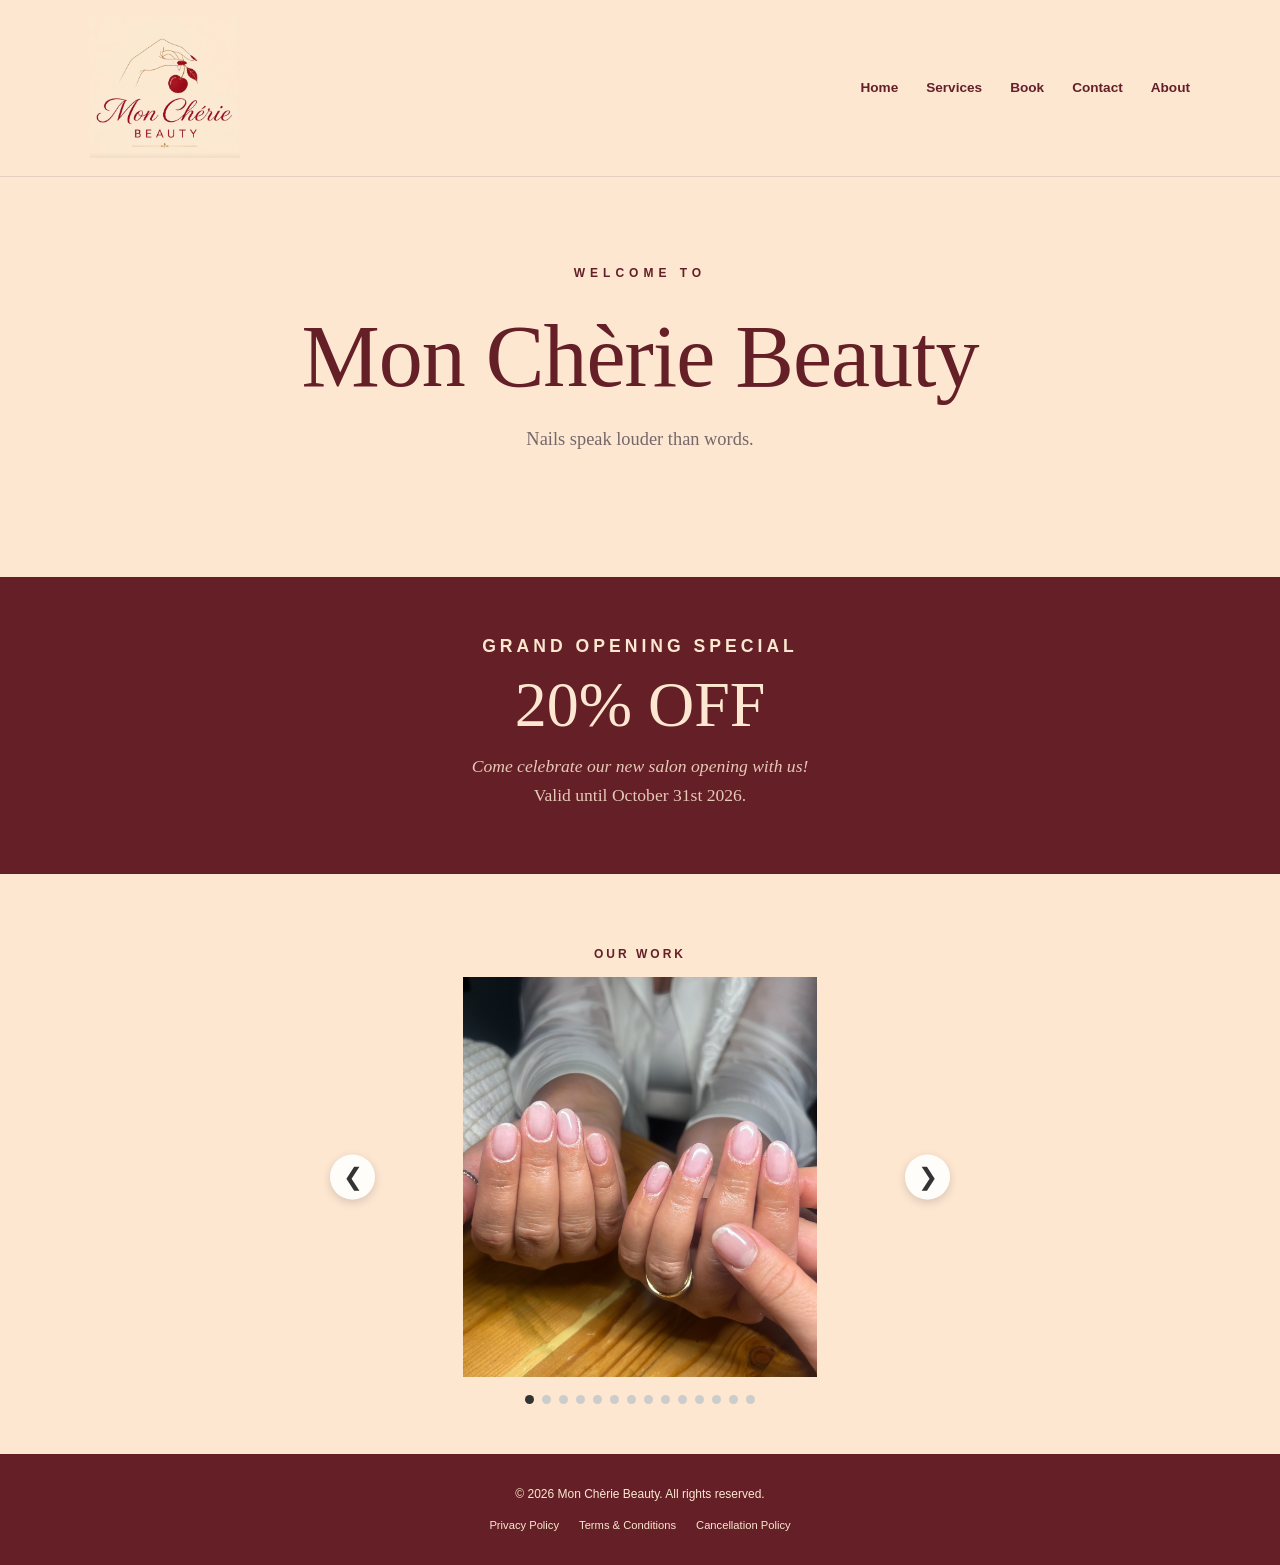
<file: index.html>
<!DOCTYPE html>
<html lang="en">
<head>
    <meta charset="UTF-8">

    <!-- Makes the website display correctly on phones -->
    <meta name="viewport" content="width=device-width, initial-scale=1.0">

    <title>Mon Chèrie Beauty | Nail Studio</title>

    <meta name="description" content="Mon Chèrie Beauty - Beautiful nails, high-quality products and a relaxing nail studio experience. Book your appointment today.">

    <link rel="stylesheet" href="css/style.css">
</head>

<body>

    <!-- =========================
         HEADER / NAVIGATION
         ========================= -->

    <header>
        <div class="container">

			
			<div class="logo">
                <!-- site image logo -->
                 <a href="index.html">
					<img src="images/logo.jpg" alt="Mon Chèrie Beauty">
				 </a>	
            </div>
			
			<nav>
				<a href="index.html"><b>Home</b></a>
                <a href="services.html"><b>Services</b></a>
                <a href="book.html"><b>Book</b></a>
                <a href="contact.html"><b>Contact</b></a>
				<a href="about.html"><b>About</b></a>

            </nav>

        </div>
    </header>


    <!-- =========================
         HERO SECTION
         ========================= -->

    <main>

        <section class="hero">

            <div class="container">

                <p class="welcome">WELCOME TO</p>

                <h1>Mon Chèrie Beauty</h1>

                <p class="hero-text">
                    Nails speak louder than words.
                </p>


            </div>

        </section>


        <!-- =========================
             SPECIAL OFFER
             ========================= -->

        <section class="offer">

            <div class="container">

                <p class="offer-label">GRAND OPENING SPECIAL</p>

                <h2>20% OFF</h2>
				<div class="offer-details">


            <p class="offer-message">
                Come celebrate our new salon opening with us!
            </p>
			
			<p class="offer-date">
                Valid until October 31st 2026.
            </p>

        </div>


            </div>

        </section>


       <!-- =========================
         OUR WORK CAROUSEL
         ========================= -->

    <section class="work-carousel">

        <div class="container">

            <p class="section-label">OUR WORK</p>


            <div class="carousel">

                <button class="carousel-btn prev" aria-label="Previous image">
                    &#10094;
                </button>

                <div class="carousel-track">

                    <div class="carousel-slide active">
                        <img src="images/nail1.jpg" alt="Mon Chèrie Beauty nail work">
                    </div>

                    <div class="carousel-slide">
                        <img src="images/nail2.jpg" alt="Mon Chèrie Beauty nail work">
                    </div>

                    <div class="carousel-slide">
                        <img src="images/nail3.jpg" alt="Mon Chèrie Beauty nail work">
                    </div>

                    <div class="carousel-slide">
                        <img src="images/nail4.jpg" alt="Mon Chèrie Beauty nail work">
                    </div>

                    <div class="carousel-slide">
                        <img src="images/nail5.jpg" alt="Mon Chèrie Beauty nail work">
                    </div>
					 <div class="carousel-slide">
                        <img src="images/nail6.jpg" alt="Mon Chèrie Beauty nail work">
                    </div>
					 <div class="carousel-slide">
                        <img src="images/nail7.jpg" alt="Mon Chèrie Beauty nail work">
                    </div>
					 <div class="carousel-slide">
                        <img src="images/nail8.jpg" alt="Mon Chèrie Beauty nail work">
                    </div>
					 <div class="carousel-slide">
                        <img src="images/nail9.jpg" alt="Mon Chèrie Beauty nail work">
                    </div>
					 <div class="carousel-slide">
                        <img src="images/nail10.jpg" alt="Mon Chèrie Beauty nail work">
                    </div>
					 <div class="carousel-slide">
                        <img src="images/nail11.jpg" alt="Mon Chèrie Beauty nail work">
                    </div>
					 <div class="carousel-slide">
                        <img src="images/nail2.jpg" alt="Mon Chèrie Beauty nail work">
                    </div>
					 <div class="carousel-slide">
                        <img src="images/nail3.jpg" alt="Mon Chèrie Beauty nail work">
                    </div>
					 <div class="carousel-slide">
                        <img src="images/nail4.jpg" alt="Mon Chèrie Beauty nail work">
                    </div>

                </div>

                <button class="carousel-btn next" aria-label="Next image">
                    &#10095;
                </button>

            </div>

            <div class="carousel-dots">
                <button class="dot active" aria-label="Go to image 1"></button>
                <button class="dot" aria-label="Go to image 2"></button>
                <button class="dot" aria-label="Go to image 3"></button>
                <button class="dot" aria-label="Go to image 4"></button>
                <button class="dot" aria-label="Go to image 5"></button>
				<button class="dot" aria-label="Go to image 6"></button>
                <button class="dot" aria-label="Go to image 7"></button>
                <button class="dot" aria-label="Go to image 8"></button>
                <button class="dot" aria-label="Go to image 9"></button>
				<button class="dot" aria-label="Go to image 10"></button>
                <button class="dot" aria-label="Go to image 11"></button>
                <button class="dot" aria-label="Go to image 12"></button>
                <button class="dot" aria-label="Go to image 13"></button>
				<button class="dot" aria-label="Go to image 14"></button>

            </div>

        </div>

    </section>






    </main>


    <!-- =========================
         FOOTER
         ========================= -->

    <footer>

        <div class="container">

            <p>
                &copy; 2026 Mon Chèrie Beauty. All rights reserved.
            </p>
			
			 <div class="footer-links">

            <a href="privacy.html">
                Privacy Policy
            </a>
		

            <a href="terms.html">
                Terms &amp; Conditions
            </a>

            <a href="cancellation.html">
                Cancellation Policy
            </a>

        </div>


        </div>

    </footer>


    <!-- JavaScript -->
    <script src="js/main.js"></script>

</body>
</html>
</file>
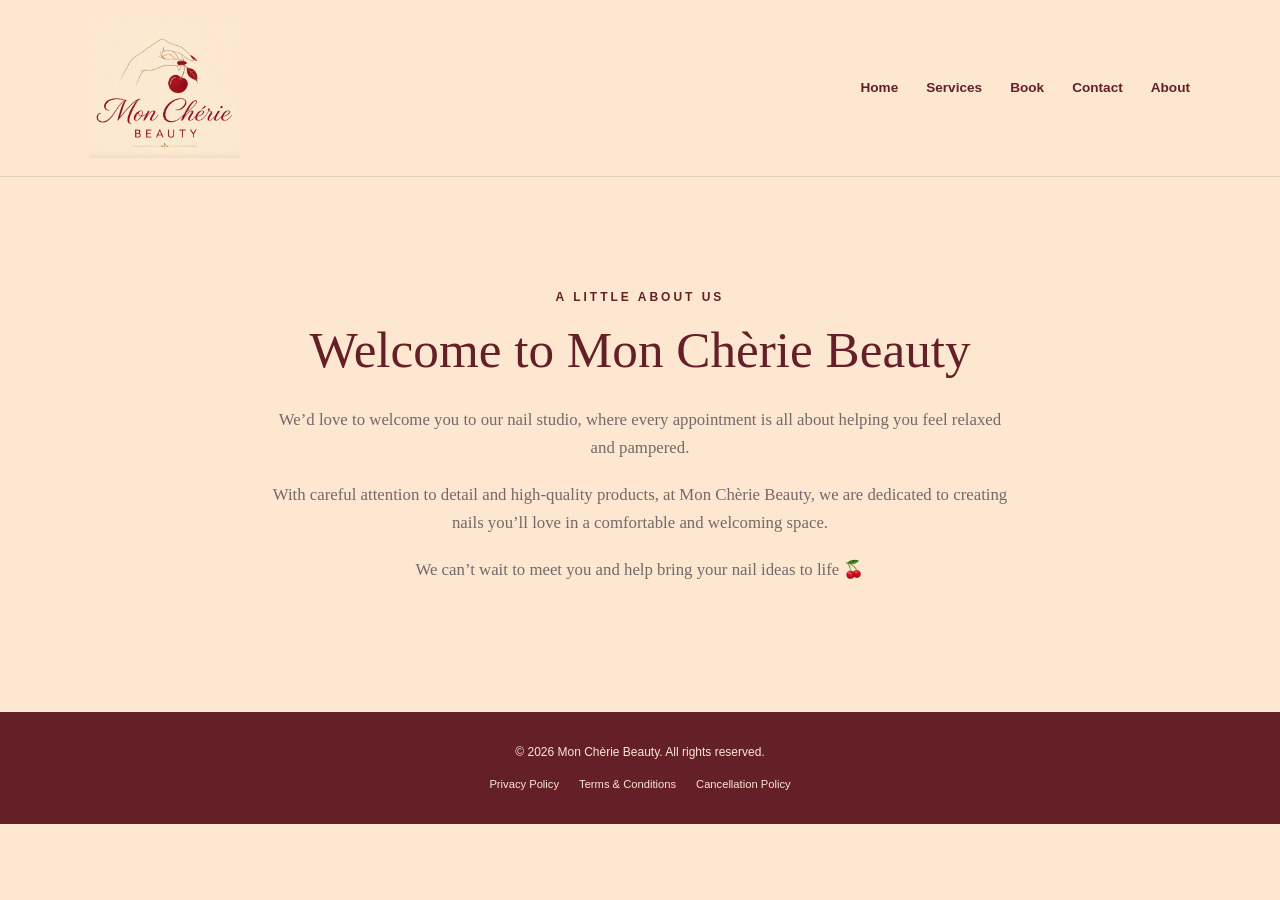
<file: about.html>
<!DOCTYPE html>
<html lang="en">

<head>

    <meta charset="UTF-8">

    <!-- Makes the website display correctly on phones -->
    <meta name="viewport" content="width=device-width, initial-scale=1.0">

    <title>Mon Chèrie Beauty | Nail Studio</title>

    <meta name="description"
          content="Mon Chèrie Beauty - Beautiful nails, high-quality products and a relaxing nail studio experience. Book your appointment today.">

    <link rel="stylesheet" href="css/style.css">

</head>


<body>


    <!-- =========================
         HEADER / NAVIGATION
         ========================= -->

    <header>

        <div class="container">


            <div class="logo">

                <a href="index.html">

                    <img src="images/logo.jpg"
                         alt="Mon Chèrie Beauty">

                </a>

            </div>


            <nav>

                <a href="index.html"><b>Home</b></a>
                <a href="services.html"><b>Services</b></a>
                <a href="book.html"><b>Book</b></a>
                <a href="contact.html"><b>Contact</b></a>
				<a href="about.html"><b>About</b></a>

            </nav>


        </div>

    </header>



    <!-- =========================
             ABOUT
             ========================= -->

        <section id="about" class="about">

            <div class="container">

                <p class="section-label">A LITTLE ABOUT US</p>

                <h2>Welcome to Mon Chèrie Beauty</h2>

                <p>
                    We’d love to welcome you to our nail studio, where
                    every appointment is all about helping you feel
                    relaxed and pampered.
                </p>

                <p>
                    With careful attention to detail and high-quality
                    products, at Mon Chèrie Beauty, we are dedicated to
                    creating nails you’ll love in a comfortable and
                    welcoming space.
                </p>

                <p>
                    We can’t wait to meet you and help bring your
                    nail ideas to life 🍒
                </p>

            </div>

        </section>




       



    </main>



    <!-- =========================
         FOOTER
         ========================= -->

    <footer>

        <div class="container">

            <p>
                &copy; 2026 Mon Chèrie Beauty.
                All rights reserved.
            </p>
			
			 <div class="footer-links">

            <a href="privacy.html">
                Privacy Policy
            </a>

            <a href="terms.html">
                Terms &amp; Conditions
            </a>

            <a href="cancellation.html">
                Cancellation Policy
            </a>

        </div>


        </div>

    </footer>



    <!-- JavaScript -->

    <script src="js/main.js"></script>


</body>

</html>
</file>
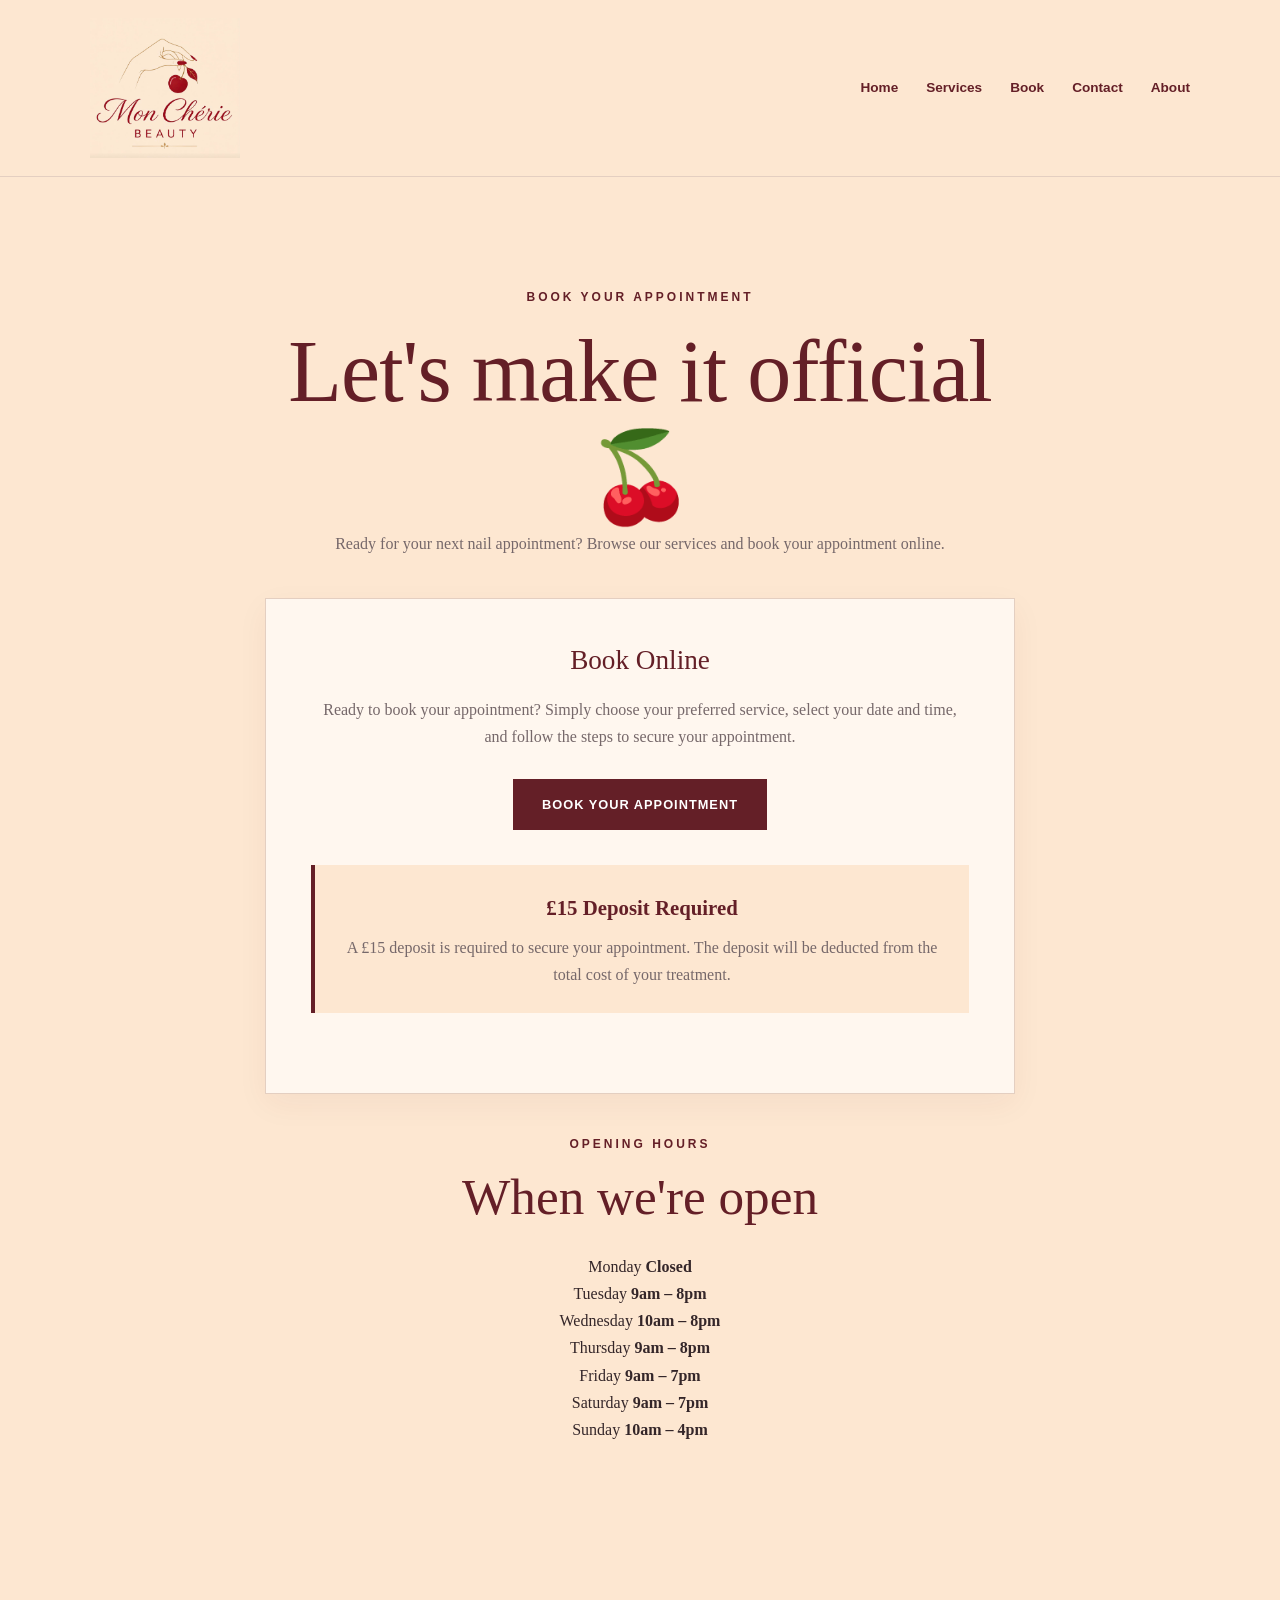
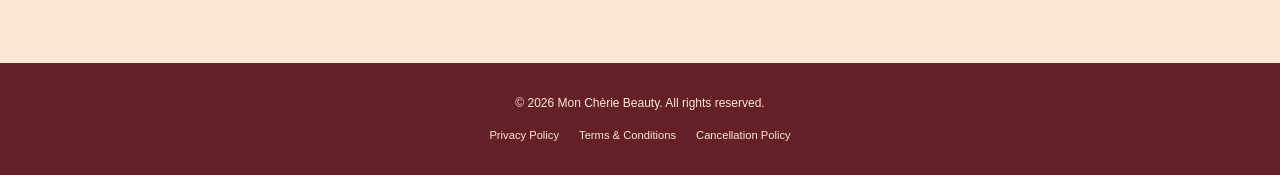
<file: book.html>
<!DOCTYPE html>
<html lang="en">

<head>

    <meta charset="UTF-8">

    <meta name="viewport" content="width=device-width, initial-scale=1.0">

    <title>Book an Appointment | Mon Chèrie Beauty</title>

    <meta name="description"
          content="Book your nail appointment at Mon Chèrie Beauty. Browse our services and book your appointment online.">

    <link rel="stylesheet" href="css/style.css">

</head>


<body>


    <!-- =========================
         HEADER
         ========================= -->

    <header>

        <div class="container">

            <div class="logo">

                <a href="index.html">

                    <img src="images/logo.jpg"
                         alt="Mon Chèrie Beauty">

                </a>

            </div>


            <nav>

                <a href="index.html"><b>Home</b></a>
                <a href="services.html"><b>Services</b></a>
                <a href="book.html"><b>Book</b></a>
                <a href="contact.html"><b>Contact</b></a>
                <a href="about.html"><b>About</b></a>

            </nav>

        </div>

    </header>



    <!-- =========================
         BOOKING
         ========================= -->

    <main>

        <section class="booking">

            <div class="container">


                <p class="section-label">
                    BOOK YOUR APPOINTMENT
                </p>


                <h1>
                    Let's make it official 🍒
                </h1>


                <p class="booking-intro">
                    Ready for your next nail appointment?
                    Browse our services and book your
                    appointment online.
                </p>



                <!-- =========================
                     BOOKING BOX
                     ========================= -->

                <div class="booking-box">


                    <h3>
                        Book Online
                    </h3>


                    <p>
                        Ready to book your appointment?
                        Simply choose your preferred
                        service, select your date and
                        time, and follow the steps to
                        secure your appointment.
                    </p>



                    <!-- =========================
                         BOOKING ACTION
                         ========================= -->

                    <div class="booking-action">

                        <a href="YOUR_FRESHA_BOOKING_LINK"
                           class="button"
                           target="_blank"
                           rel="noopener noreferrer">

                            Book your appointment

                        </a>

                    </div>



                    <!-- =========================
                         DEPOSIT NOTICE
                         ========================= -->

                    <div class="deposit-notice">

                        <strong>
                            £15 Deposit Required
                        </strong>

                        <p>
                            A £15 deposit is required to
                            secure your appointment. The
                            deposit will be deducted from
                            the total cost of your treatment.
                        </p>

                    </div>


                </div>



                <!-- =========================
                     OPENING HOURS
                     ========================= -->

                <div class="opening-hours">

                    <p class="section-label">
                        OPENING HOURS
                    </p>

                    <h2>
                        When we're open
                    </h2>


                    <div class="hours-list">

                        <div>
                            <span>Monday</span>
                            <strong>Closed</strong>
                        </div>

                        <div>
                            <span>Tuesday</span>
                            <strong>9am – 8pm</strong>
                        </div>

                        <div>
                            <span>Wednesday</span>
                            <strong>10am – 8pm</strong>
                        </div>

                        <div>
                            <span>Thursday</span>
                            <strong>9am – 8pm</strong>
                        </div>

                        <div>
                            <span>Friday</span>
                            <strong>9am – 7pm</strong>
                        </div>

                        <div>
                            <span>Saturday</span>
                            <strong>9am – 7pm</strong>
                        </div>

                        <div>
                            <span>Sunday</span>
                            <strong>10am – 4pm</strong>
                        </div>

                    </div>

                </div>


            </div>

        </section>

    </main>



    <!-- =========================
         FOOTER
         ========================= -->

    <footer>

        <div class="container">

            <p>
                &copy; 2026 Mon Chèrie Beauty.
                All rights reserved.
            </p>


            <div class="footer-links">

                <a href="privacy.html">
                    Privacy Policy
                </a>

                <a href="terms.html">
                    Terms &amp; Conditions
                </a>

                <a href="cancellation.html">
                    Cancellation Policy
                </a>

            </div>


        </div>

    </footer>


    <script src="js/main.js"></script>

</body>

</html>
</file>
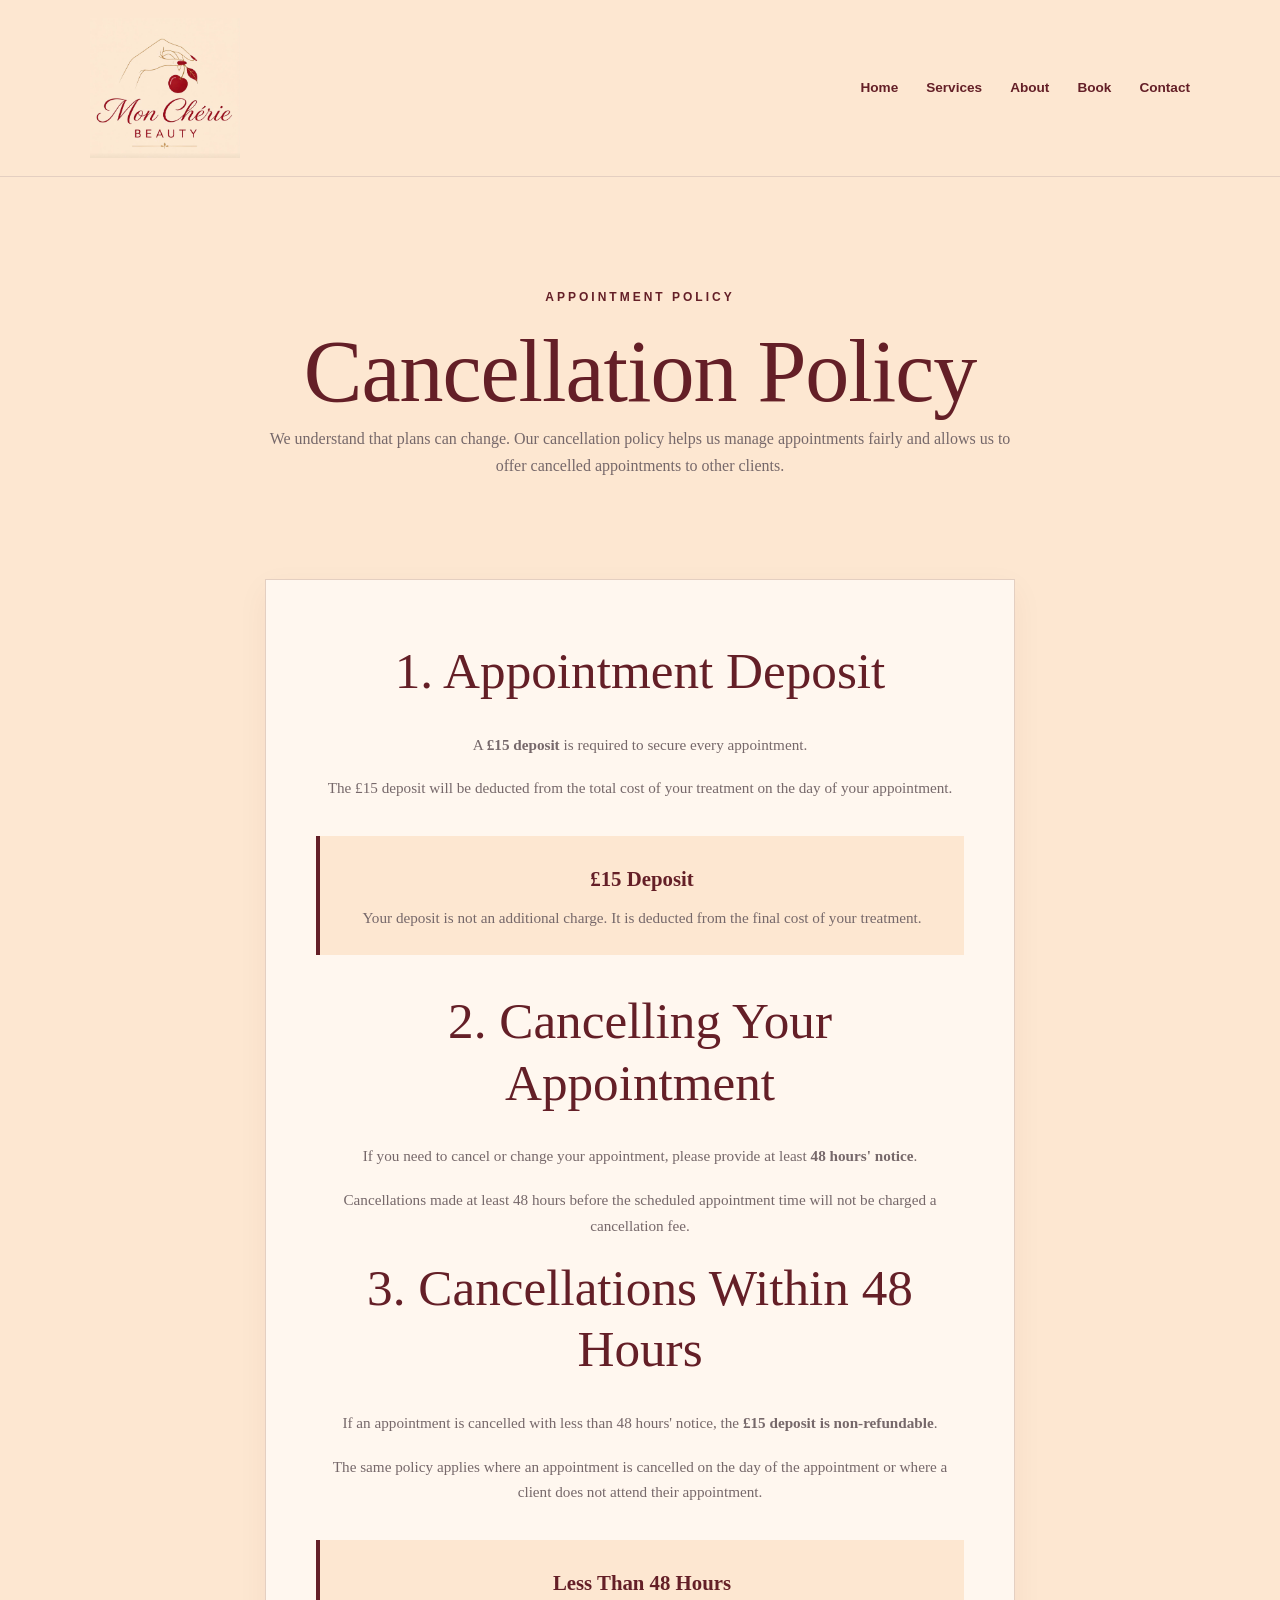
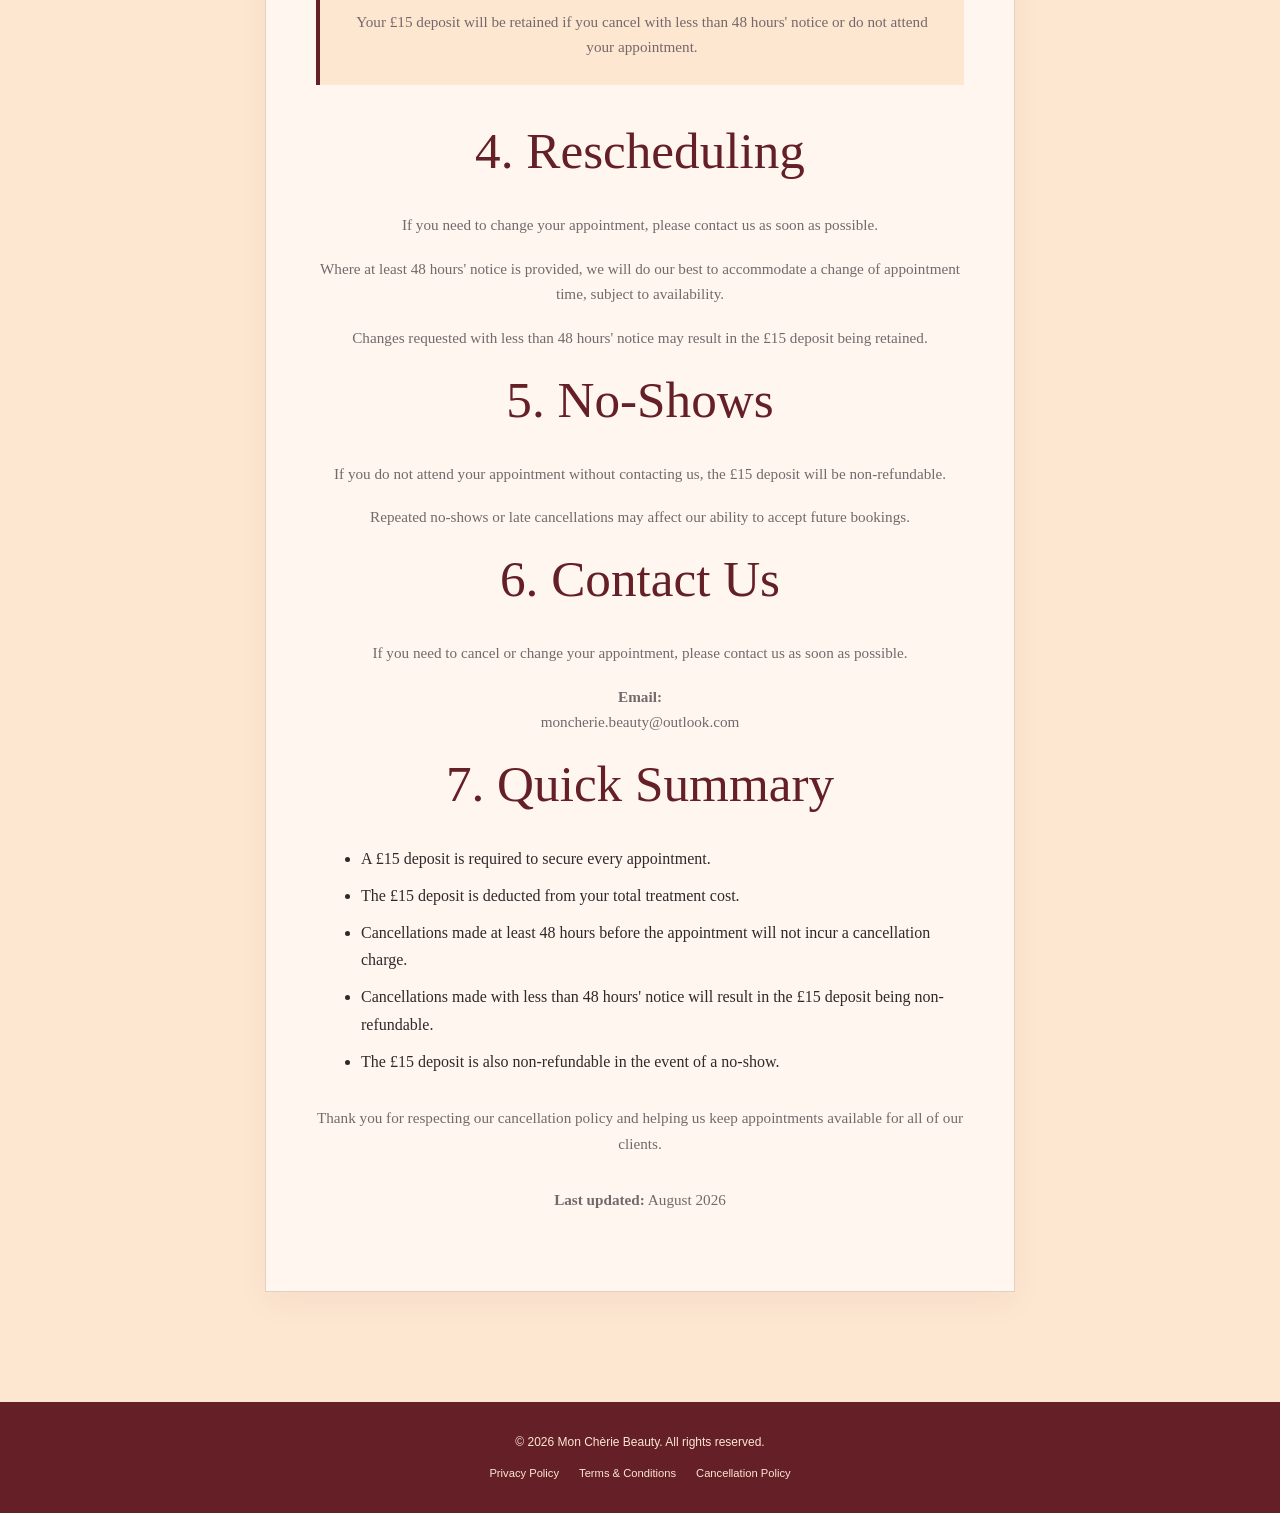
<file: cancellation.html>
<!DOCTYPE html>
<html lang="en">

<head>

    <meta charset="UTF-8">

    <meta name="viewport" content="width=device-width, initial-scale=1.0">

    <title>Cancellation Policy | Mon Chèrie Beauty</title>

    <meta name="description"
          content="Cancellation Policy for Mon Chèrie Beauty. Learn about our £15 appointment deposit and 48-hour cancellation policy.">

    <link rel="stylesheet" href="css/style.css">

</head>


<body>


    <!-- =========================
         HEADER
         ========================= -->

    <header>

        <div class="container">

            <div class="logo">

                <a href="index.html">

                    <img src="images/logo.jpg"
                         alt="Mon Chèrie Beauty">

                </a>

            </div>


            <nav>

                <a href="index.html"><b>
                    Home</b>
                </a>

                <a href="services.html"><b>
                    Services</b>
                </a>

                <a href="about.html"><b>
                    About</b>
                </a>

                <a href="book.html"><b>
                    Book</b>
                </a>

                <a href="index.html#contact"><b>
                    Contact</b>
                </a>

            </nav>

        </div>

    </header>



    <!-- =========================
         CANCELLATION POLICY
         ========================= -->

    <main>

        <section class="booking">

            <div class="container">


                <p class="section-label">
                    APPOINTMENT POLICY
                </p>


                <h1>
                    Cancellation Policy
                </h1>


                <p class="booking-intro">
                    We understand that plans can change. Our cancellation
                    policy helps us manage appointments fairly and allows
                    us to offer cancelled appointments to other clients.
                </p>



                <div class="booking-policy">


                    <!-- =========================
                         DEPOSIT
                         ========================= -->

                    <h2>
                        1. Appointment Deposit
                    </h2>

                    <p>
                        A <strong>£15 deposit</strong> is required to
                        secure every appointment.
                    </p>

                    <p>
                        The £15 deposit will be deducted from the total
                        cost of your treatment on the day of your
                        appointment.
                    </p>

                    <div class="deposit-notice">

                        <strong>
                            £15 Deposit
                        </strong>

                        <p>
                            Your deposit is not an additional charge.
                            It is deducted from the final cost of your
                            treatment.
                        </p>

                    </div>



                    <!-- =========================
                         CANCELLATION
                         ========================= -->

                    <h2>
                        2. Cancelling Your Appointment
                    </h2>

                    <p>
                        If you need to cancel or change your appointment,
                        please provide at least <strong>48 hours'
                        notice</strong>.
                    </p>

                    <p>
                        Cancellations made at least 48 hours before the
                        scheduled appointment time will not be charged
                        a cancellation fee.
                    </p>



                    <!-- =========================
                         LESS THAN 48 HOURS
                         ========================= -->

                    <h2>
                        3. Cancellations Within 48 Hours
                    </h2>

                    <p>
                        If an appointment is cancelled with less than
                        48 hours' notice, the <strong>£15 deposit is
                        non-refundable</strong>.
                    </p>

                    <p>
                        The same policy applies where an appointment is
                        cancelled on the day of the appointment or where
                        a client does not attend their appointment.
                    </p>

                    <div class="deposit-notice">

                        <strong>
                            Less Than 48 Hours
                        </strong>

                        <p>
                            Your £15 deposit will be retained if you
                            cancel with less than 48 hours' notice or
                            do not attend your appointment.
                        </p>

                    </div>



                    <!-- =========================
                         RESCHEDULING
                         ========================= -->

                    <h2>
                        4. Rescheduling
                    </h2>

                    <p>
                        If you need to change your appointment, please
                        contact us as soon as possible.
                    </p>

                    <p>
                        Where at least 48 hours' notice is provided,
                        we will do our best to accommodate a change of
                        appointment time, subject to availability.
                    </p>

                    <p>
                        Changes requested with less than 48 hours'
                        notice may result in the £15 deposit being
                        retained.
                    </p>



                    <!-- =========================
                         NO-SHOW
                         ========================= -->

                    <h2>
                        5. No-Shows
                    </h2>

                    <p>
                        If you do not attend your appointment without
                        contacting us, the £15 deposit will be
                        non-refundable.
                    </p>

                    <p>
                        Repeated no-shows or late cancellations may
                        affect our ability to accept future bookings.
                    </p>



                    <!-- =========================
                         CONTACT
                         ========================= -->

                    <h2>
                        6. Contact Us
                    </h2>

                    <p>
                        If you need to cancel or change your appointment,
                        please contact us as soon as possible.
                    </p>

                    <p>
                        <strong>Email:</strong><br>

                        <a href="mailto:moncherie.beauty@outlook.com">
                            moncherie.beauty@outlook.com
                        </a>
                    </p>



                    <!-- =========================
                         SUMMARY
                         ========================= -->

                    <h2>
                        7. Quick Summary
                    </h2>

                    <ul>

                        <li>
                            A £15 deposit is required to secure every
                            appointment.
                        </li>

                        <li>
                            The £15 deposit is deducted from your total
                            treatment cost.
                        </li>

                        <li>
                            Cancellations made at least 48 hours before
                            the appointment will not incur a cancellation
                            charge.
                        </li>

                        <li>
                            Cancellations made with less than 48 hours'
                            notice will result in the £15 deposit being
                            non-refundable.
                        </li>

                        <li>
                            The £15 deposit is also non-refundable in the
                            event of a no-show.
                        </li>

                    </ul>



                    <p class="policy-thanks">

                        Thank you for respecting our cancellation policy
                        and helping us keep appointments available for
                        all of our clients.

                    </p>


                    <p class="policy-thanks">

                        <strong>Last updated:</strong>
                        August 2026

                    </p>


                </div>

            </div>

        </section>

    </main>



    <!-- =========================
         FOOTER
         ========================= -->

    <footer>

        <div class="container">

            <p>
                &copy; 2026 Mon Chèrie Beauty.
                All rights reserved.
            </p>


            <div class="footer-links">

                <a href="privacy.html">
                    Privacy Policy
                </a>

                <a href="terms.html">
                    Terms &amp; Conditions
                </a>

                <a href="cancellation.html">
                    Cancellation Policy
                </a>

            </div>

        </div>

    </footer>



    <!-- =========================
         JAVASCRIPT
         ========================= -->

    <script src="js/main.js"></script>


</body>

</html>
</file>
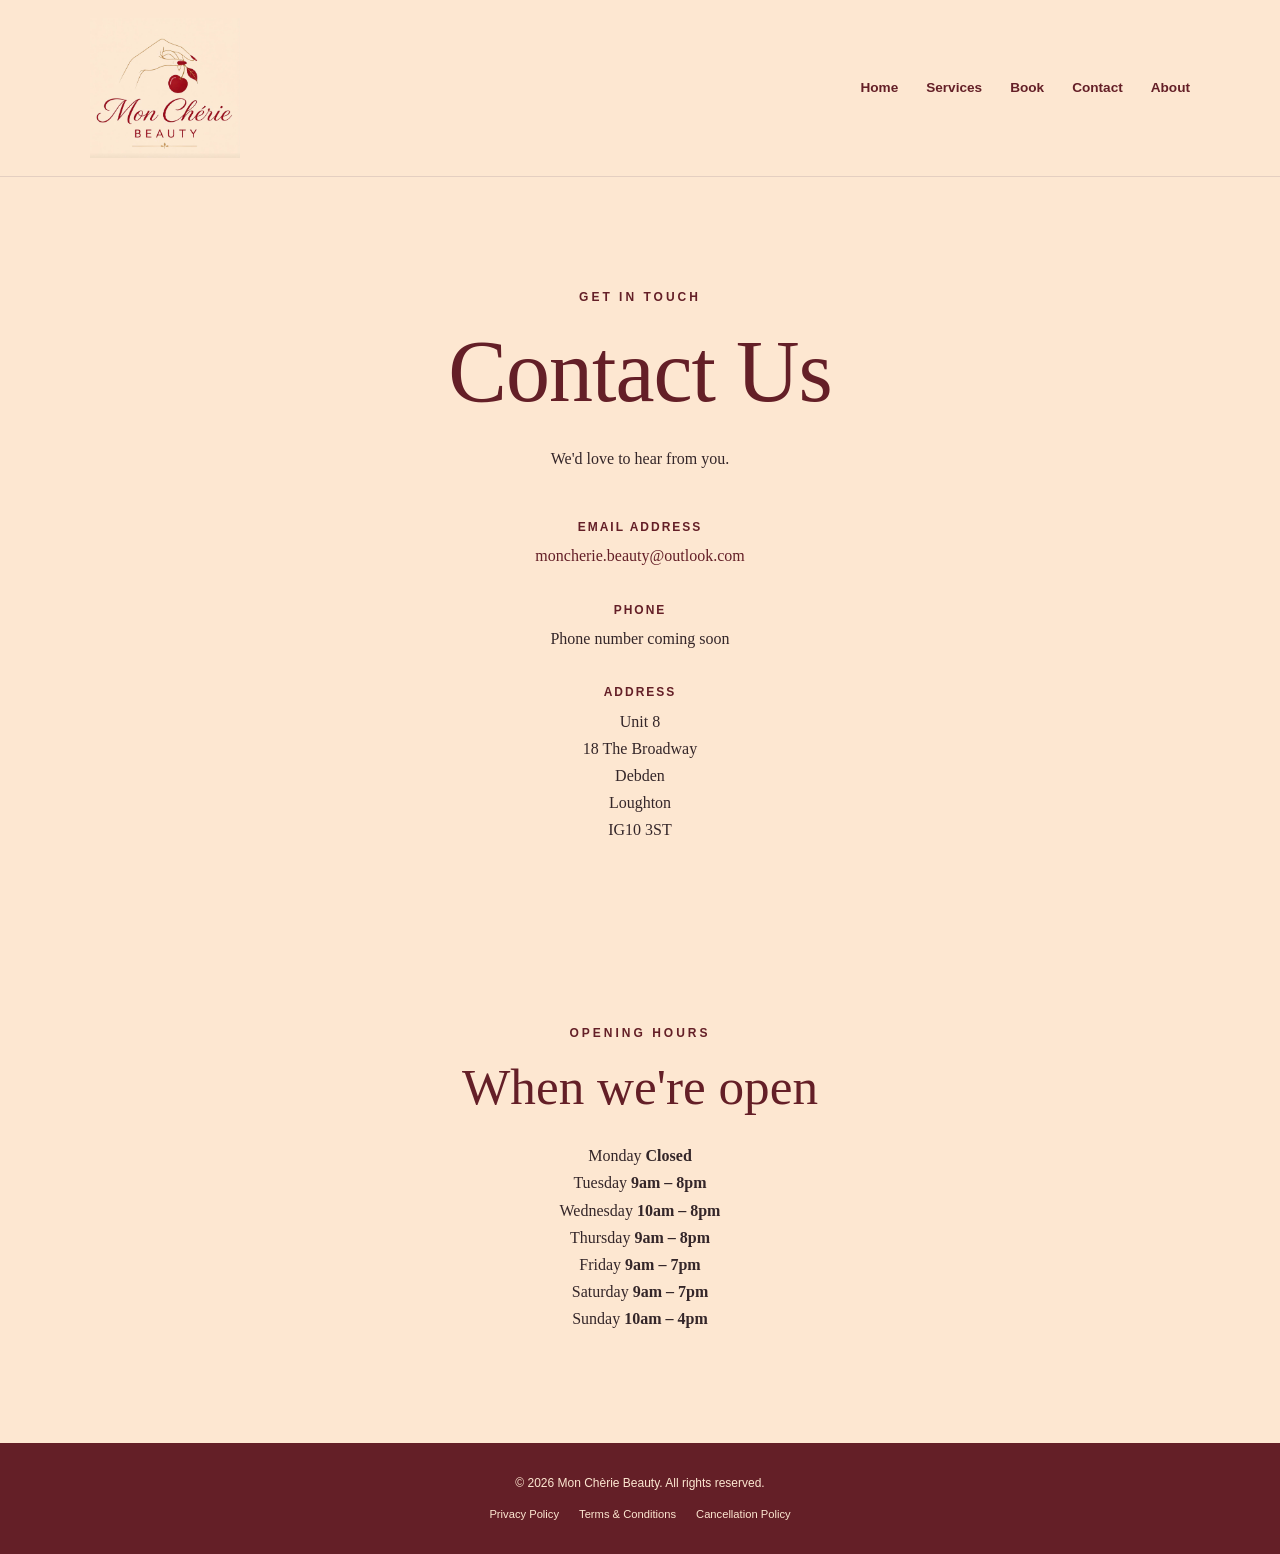
<file: contact.html>
<!DOCTYPE html>
<html lang="en">

<head>

    <meta charset="UTF-8">

    <meta name="viewport" content="width=device-width, initial-scale=1.0">

    <title>Contact | Mon Chèrie Beauty</title>

    <meta name="description"
          content="Contact Mon Chèrie Beauty for appointments, enquiries, opening hours and salon location.">

    <link rel="stylesheet" href="css/style.css">

</head>


<body>


    <!-- =========================
         HEADER / NAVIGATION
         ========================= -->

    <header>

        <div class="container">

            <div class="logo">

                <a href="index.html">

                    <img src="images/logo.jpg"
                         alt="Mon Chèrie Beauty">

                </a>

            </div>


            <nav>

                <a href="index.html"><b>Home</b></a>
                <a href="services.html"><b>Services</b></a>
                <a href="book.html"><b>Book</b></a>
                <a href="contact.html"><b>Contact</b></a>
				<a href="about.html"><b>About</b></a>

            </nav>

        </div>

    </header>



    <!-- =========================
         CONTACT
         ========================= -->

    <main>

        <section class="contact">

            <div class="container">

                <p class="section-label">
                    GET IN TOUCH
                </p>

                <h1>
                    Contact Us
                </h1>

                <p class="contact-intro">
					We'd love to hear from you.
					</p>


                <div class="contact-details">


             


                    <!-- =====================
                         EMAIL ADDRESS
                         ===================== -->

                    <p>

                        <strong>Email Address</strong>

                        <a href="mailto:moncherie.beauty@outlook.com">

                            moncherie.beauty@outlook.com

                        </a>

                    </p>


                    <!-- =====================
                         PHONE
                         ===================== -->

                    <p>

                        <strong>Phone</strong>

                        <span>
                            Phone number coming soon
                        </span>

                    </p>


                    <!-- =====================
                         ADDRESS
                         ===================== -->

                    <p>

                        <strong>Address</strong>

                        <span>
                            Unit 8<br>
                            18 The Broadway<br>
                            Debden<br>
                            Loughton<br>
                            IG10 3ST
                        </span>

                    </p>


                </div>

            </div>

        </section>



        <!-- =========================
             OPENING HOURS
             ========================= -->

        <div class="opening-hours">

                    <p class="section-label">
                        OPENING HOURS
                    </p>

                    <h2>
                        When we're open
                    </h2>


                    <div class="hours-list">

                        <div>
                            <span>Monday</span>
                            <strong>Closed</strong>
                        </div>

                        <div>
                            <span>Tuesday</span>
                            <strong>9am – 8pm</strong>
                        </div>

                        <div>
                            <span>Wednesday</span>
                            <strong>10am – 8pm</strong>
                        </div>

                        <div>
                            <span>Thursday</span>
                            <strong>9am – 8pm</strong>
                        </div>

                        <div>
                            <span>Friday</span>
                            <strong>9am – 7pm</strong>
                        </div>

                        <div>
                            <span>Saturday</span>
                            <strong>9am – 7pm</strong>
                        </div>

                        <div>
                            <span>Sunday</span>
                            <strong>10am – 4pm</strong>
                        </div>

                    </div>

                </div>


            </div>

        </section>

    </main>



    <!-- =========================
         FOOTER
         ========================= -->

    <footer>

        <div class="container">

            <p>
                &copy; 2026 Mon Chèrie Beauty.
                All rights reserved.
            </p>


            <div class="footer-links">

                <a href="privacy.html">
                    Privacy Policy
                </a>

                <a href="terms.html">
                    Terms &amp; Conditions
                </a>

                <a href="cancellation.html">
                    Cancellation Policy
                </a>

            </div>

        </div>

    </footer>



    <!-- =========================
         JAVASCRIPT
         ========================= -->

    <script src="js/main.js"></script>


</body>

</html>
</file>
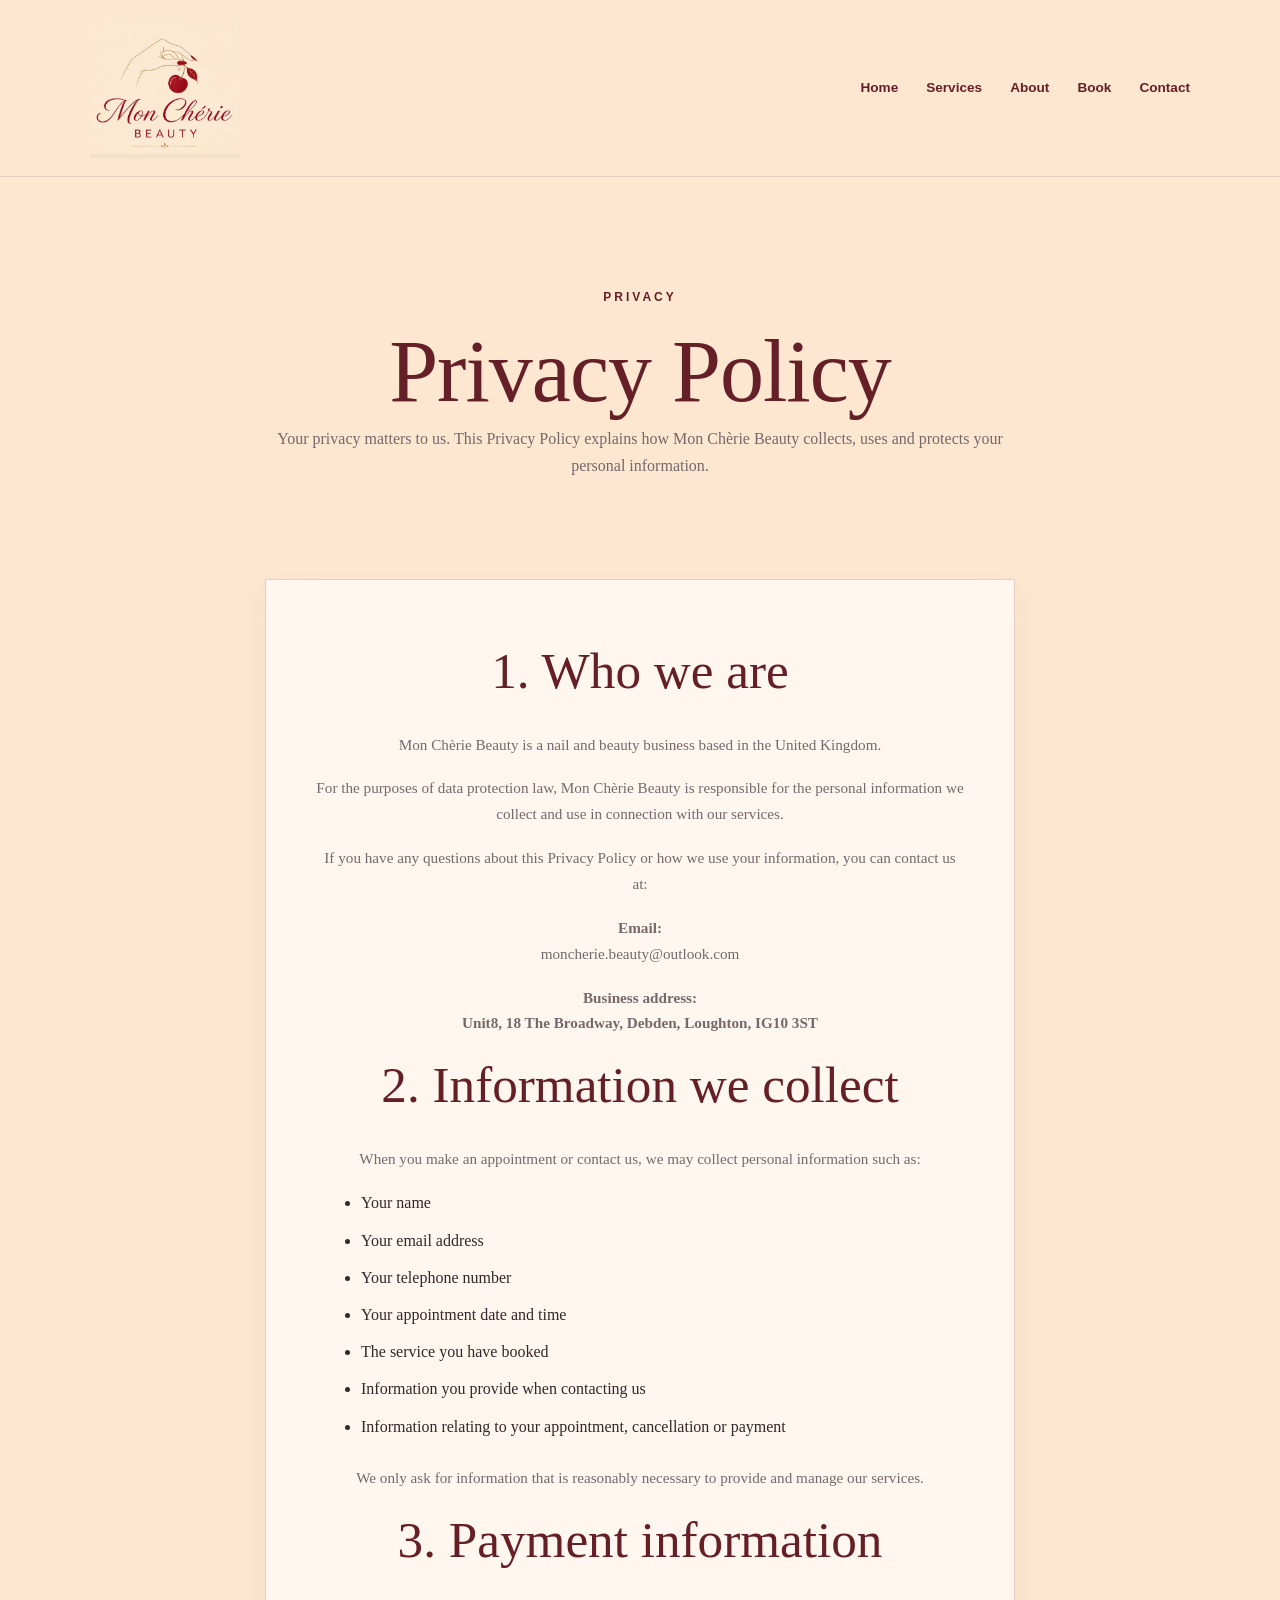
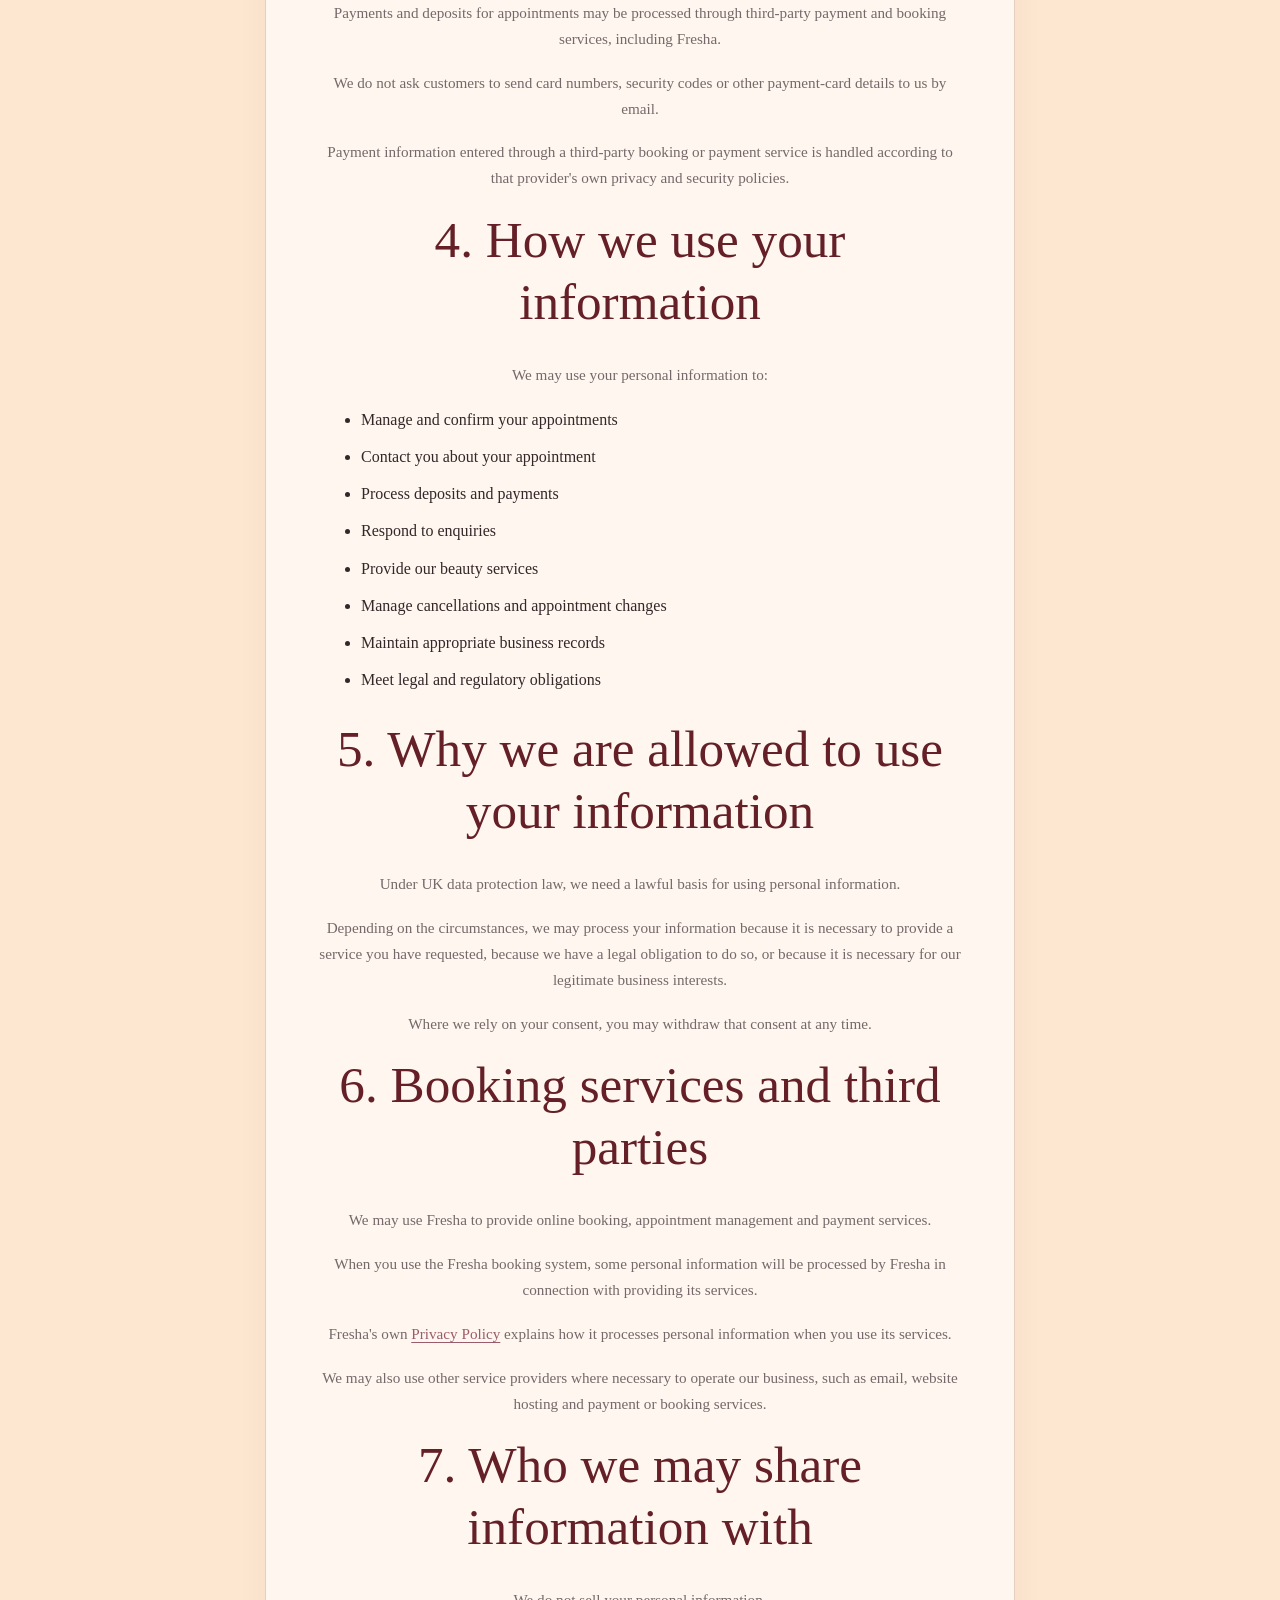
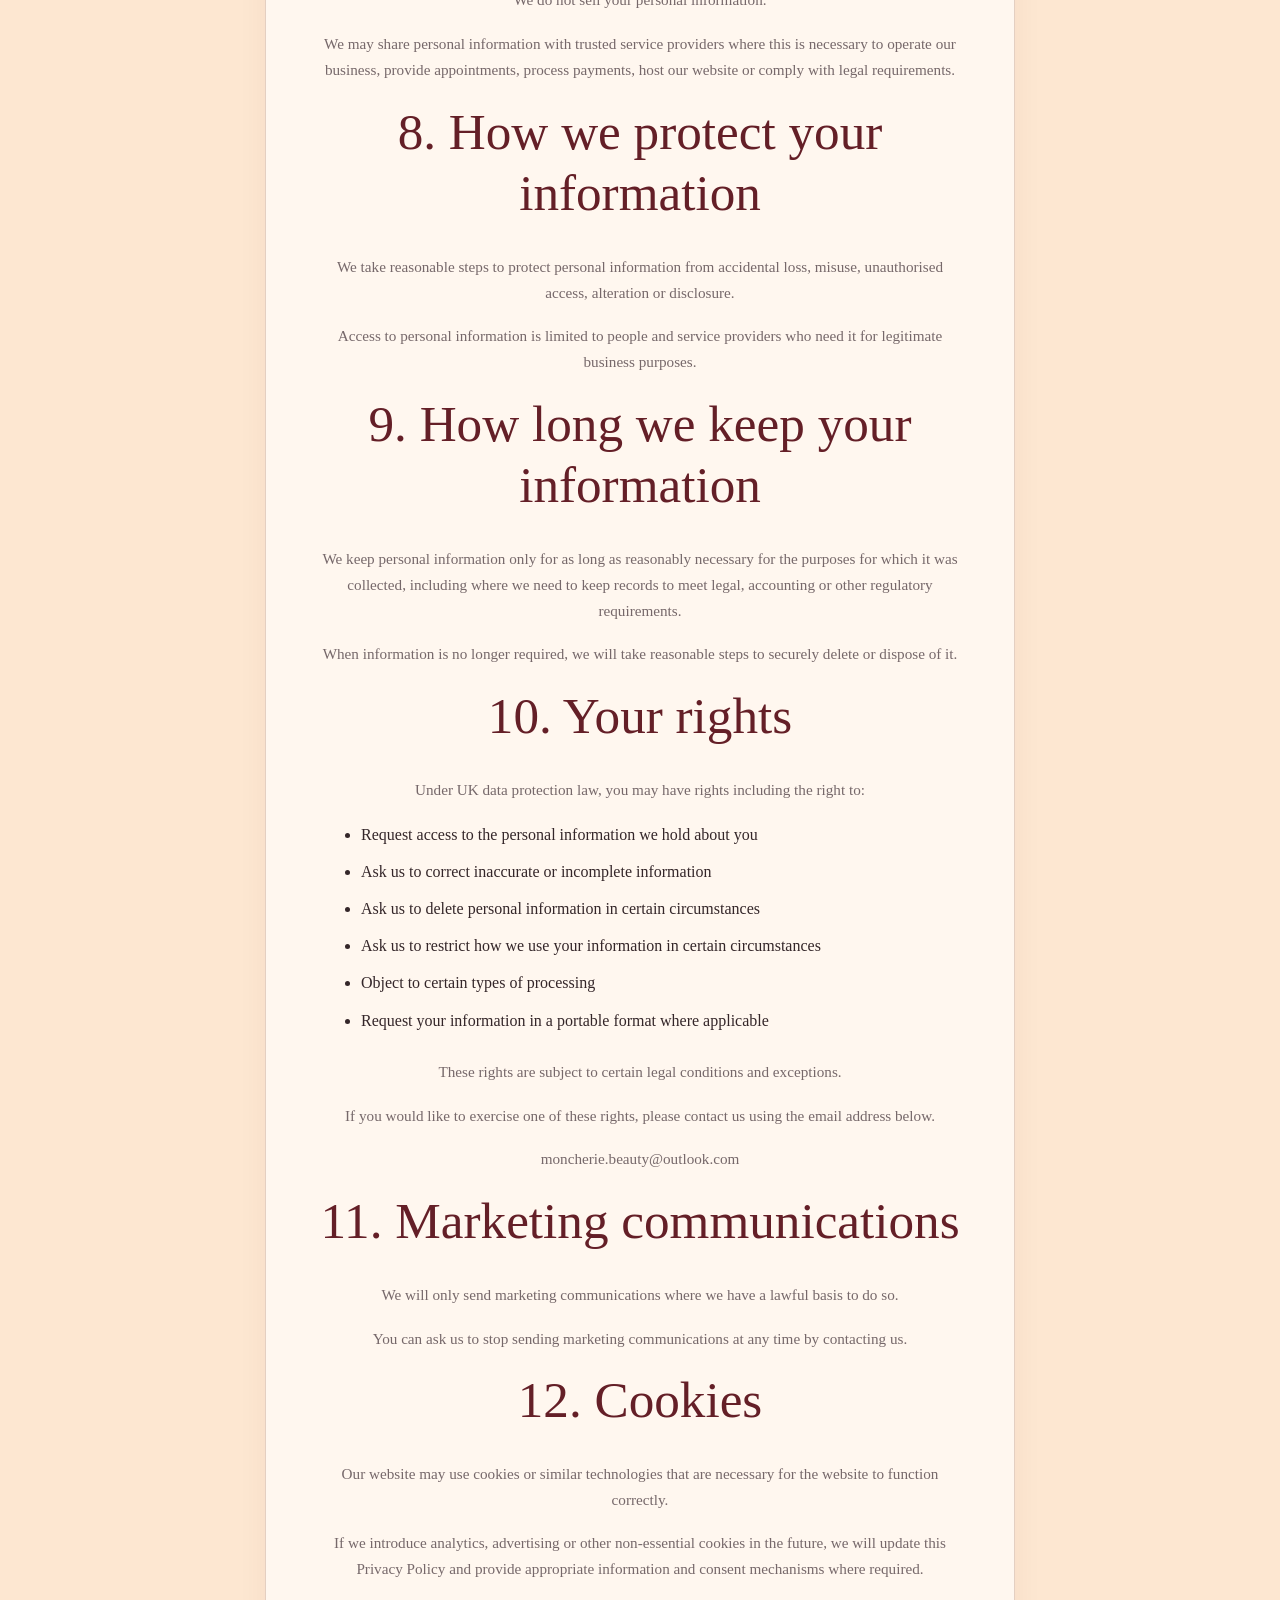
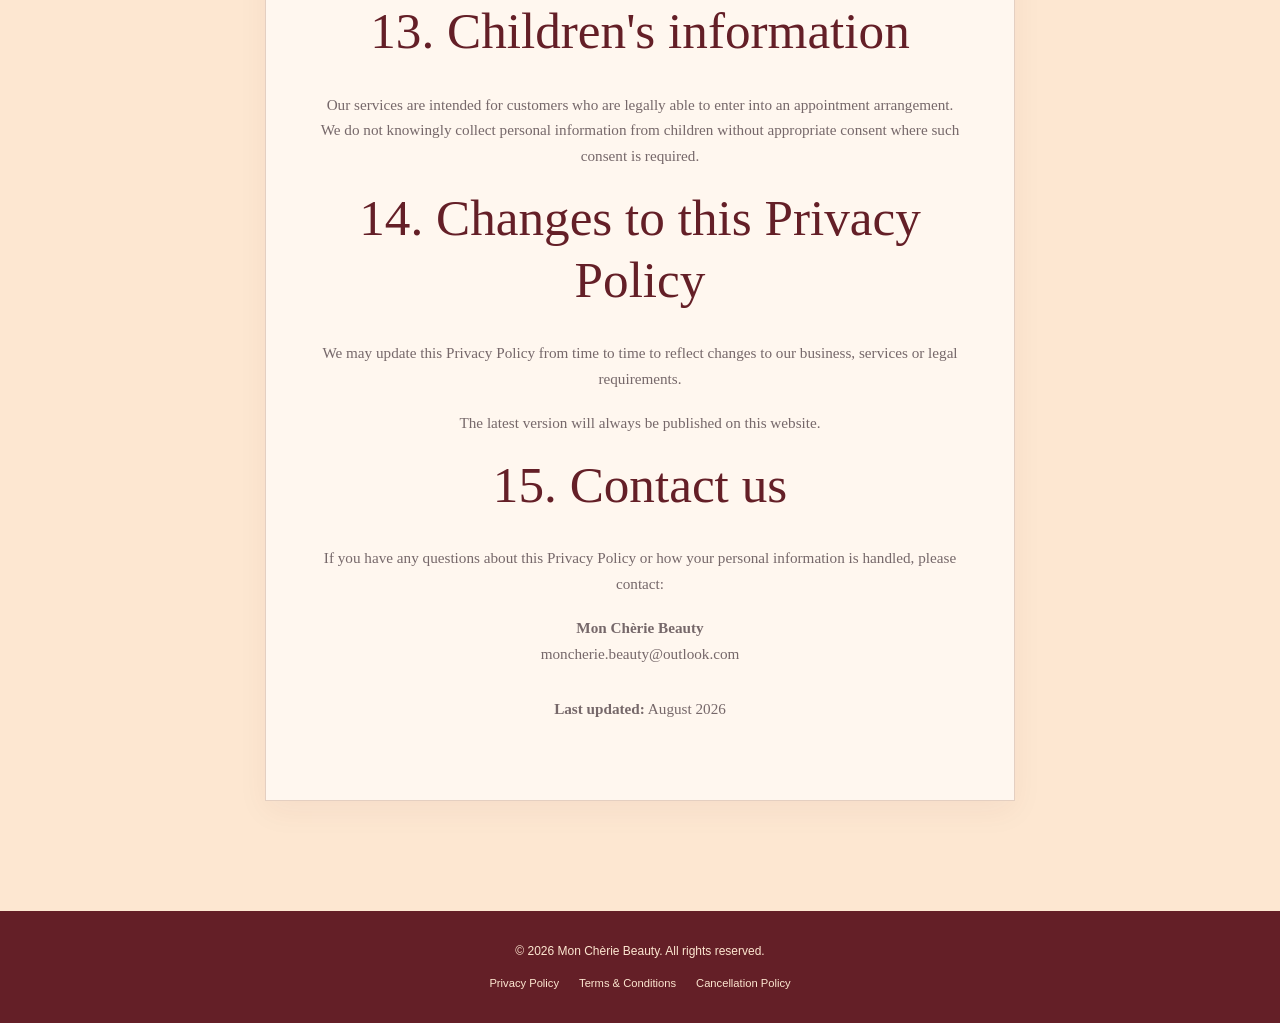
<file: privacy.html>
<!DOCTYPE html>
<html lang="en">

<head>

    <meta charset="UTF-8">

    <meta name="viewport" content="width=device-width, initial-scale=1.0">

    <title>Privacy Policy | Mon Chèrie Beauty</title>

    <meta name="description"
          content="Privacy Policy for Mon Chèrie Beauty. Find out how we collect, use and protect your personal information.">

    <link rel="stylesheet" href="css/style.css">

</head>


<body>


    <!-- =========================
         HEADER
         ========================= -->

    <header>

        <div class="container">

            <div class="logo">

                <a href="index.html">

                    <img src="images/logo.jpg"
                         alt="Mon Chèrie Beauty">

                </a>

            </div>


            <nav>

                <a href="index.html"><b>
                    Home</b>
                </a>

                <a href="services.html"><b>
                    Services</b>
                </a>

                <a href="about.html"><b>
                    About</b>
                </a>

                <a href="book.html"><b>
                    Book</b>
                </a>

                <a href="index.html#contact"><b>
                    Contact</b>
                </a>

            </nav>

        </div>

    </header>



    <!-- =========================
         PRIVACY POLICY
         ========================= -->

    <main>

        <section class="booking">

            <div class="container">

                <p class="section-label">
                    PRIVACY
                </p>


                <h1>
                    Privacy Policy
                </h1>


                <p class="booking-intro">
                    Your privacy matters to us. This Privacy Policy
                    explains how Mon Chèrie Beauty collects, uses and
                    protects your personal information.
                </p>



                <div class="booking-policy">


                    <!-- =========================
                         INTRODUCTION
                         ========================= -->

                    <h2>
                        1. Who we are
                    </h2>

                    <p>
                        Mon Chèrie Beauty is a nail and beauty business
                        based in the United Kingdom.
                    </p>

                    <p>
                        For the purposes of data protection law,
                        Mon Chèrie Beauty is responsible for the
                        personal information we collect and use in
                        connection with our services.
                    </p>

                    <p>
                        If you have any questions about this Privacy
                        Policy or how we use your information, you can
                        contact us at:
                    </p>

                    <p>
                        <strong>Email:</strong><br>
                        <a href="mailto:moncherie.beauty@outlook.com">
                            moncherie.beauty@outlook.com
                        </a>
                    </p>

                    <p>
                        <strong>Business address:</strong><br>
                        <b> Unit8, 18 The Broadway, Debden, Loughton, IG10 3ST </b>
                    </p>



                    <!-- =========================
                         INFORMATION WE COLLECT
                         ========================= -->

                    <h2>
                        2. Information we collect
                    </h2>

                    <p>
                        When you make an appointment or contact us,
                        we may collect personal information such as:
                    </p>

                    <ul>

                        <li>Your name</li>

                        <li>Your email address</li>

                        <li>Your telephone number</li>

                        <li>Your appointment date and time</li>

                        <li>The service you have booked</li>

                        <li>Information you provide when contacting us</li>

                        <li>Information relating to your appointment,
                            cancellation or payment</li>

                    </ul>

                    <p>
                        We only ask for information that is reasonably
                        necessary to provide and manage our services.
                    </p>



                    <!-- =========================
                         PAYMENT INFORMATION
                         ========================= -->

                    <h2>
                        3. Payment information
                    </h2>

                    <p>
                        Payments and deposits for appointments may be
                        processed through third-party payment and
                        booking services, including Fresha.
                    </p>

                    <p>
                        We do not ask customers to send card numbers,
                        security codes or other payment-card details
                        to us by email.
                    </p>

                    <p>
                        Payment information entered through a
                        third-party booking or payment service is
                        handled according to that provider's own
                        privacy and security policies.
                    </p>



                    <!-- =========================
                         HOW WE USE INFORMATION
                         ========================= -->

                    <h2>
                        4. How we use your information
                    </h2>

                    <p>
                        We may use your personal information to:
                    </p>

                    <ul>

                        <li>Manage and confirm your appointments</li>

                        <li>Contact you about your appointment</li>

                        <li>Process deposits and payments</li>

                        <li>Respond to enquiries</li>

                        <li>Provide our beauty services</li>

                        <li>Manage cancellations and appointment changes</li>

                        <li>Maintain appropriate business records</li>

                        <li>Meet legal and regulatory obligations</li>

                    </ul>



                    <!-- =========================
                         LEGAL BASIS
                         ========================= -->

                    <h2>
                        5. Why we are allowed to use your information
                    </h2>

                    <p>
                        Under UK data protection law, we need a lawful
                        basis for using personal information.
                    </p>

                    <p>
                        Depending on the circumstances, we may process
                        your information because it is necessary to
                        provide a service you have requested, because
                        we have a legal obligation to do so, or because
                        it is necessary for our legitimate business
                        interests.
                    </p>

                    <p>
                        Where we rely on your consent, you may withdraw
                        that consent at any time.
                    </p>



                    <!-- =========================
                         FRESHA
                         ========================= -->

                    <h2>
                        6. Booking services and third parties
                    </h2>

                    <p>
                        We may use Fresha to provide online booking,
                        appointment management and payment services.
                    </p>

                    <p>
                        When you use the Fresha booking system, some
                        personal information will be processed by
                        Fresha in connection with providing its
                        services.
                    </p>

                    <p>
                        Fresha's own <a href="https://terms.fresha.com/privacy-policy" class="privacy-link" target="_blank"  rel="noopener noreferrer">Privacy Policy</a> 
						explains how it processes personal information when you use
                        its services.
                    </p>

                    <p>
                        We may also use other service providers where
                        necessary to operate our business, such as
                        email, website hosting and payment or booking
                        services.
                    </p>



                    <!-- =========================
                         SHARING INFORMATION
                         ========================= -->

                    <h2>
                        7. Who we may share information with
                    </h2>

                    <p>
                        We do not sell your personal information.
                    </p>

                    <p>
                        We may share personal information with
                        trusted service providers where this is
                        necessary to operate our business, provide
                        appointments, process payments, host our
                        website or comply with legal requirements.
                    </p>



                    <!-- =========================
                         DATA SECURITY
                         ========================= -->

                    <h2>
                        8. How we protect your information
                    </h2>

                    <p>
                        We take reasonable steps to protect personal
                        information from accidental loss, misuse,
                        unauthorised access, alteration or disclosure.
                    </p>

                    <p>
                        Access to personal information is limited to
                        people and service providers who need it for
                        legitimate business purposes.
                    </p>



                    <!-- =========================
                         HOW LONG WE KEEP INFORMATION
                         ========================= -->

                    <h2>
                        9. How long we keep your information
                    </h2>

                    <p>
                        We keep personal information only for as long
                        as reasonably necessary for the purposes for
                        which it was collected, including where we need
                        to keep records to meet legal, accounting or
                        other regulatory requirements.
                    </p>

                    <p>
                        When information is no longer required, we will
                        take reasonable steps to securely delete or
                        dispose of it.
                    </p>



                    <!-- =========================
                         YOUR RIGHTS
                         ========================= -->

                    <h2>
                        10. Your rights
                    </h2>

                    <p>
                        Under UK data protection law, you may have
                        rights including the right to:
                    </p>

                    <ul>

                        <li>Request access to the personal information
                            we hold about you</li>

                        <li>Ask us to correct inaccurate or incomplete
                            information</li>

                        <li>Ask us to delete personal information in
                            certain circumstances</li>

                        <li>Ask us to restrict how we use your
                            information in certain circumstances</li>

                        <li>Object to certain types of processing</li>

                        <li>Request your information in a portable
                            format where applicable</li>

                    </ul>

                    <p>
                        These rights are subject to certain legal
                        conditions and exceptions.
                    </p>

                    <p>
                        If you would like to exercise one of these
                        rights, please contact us using the email
                        address below.
                    </p>

                    <p>
                        <a href="mailto:moncherie.beauty@outlook.com">
                            moncherie.beauty@outlook.com
                        </a>
                    </p>



                    <!-- =========================
                         MARKETING
                         ========================= -->

                    <h2>
                        11. Marketing communications
                    </h2>

                    <p>
                        We will only send marketing communications
                        where we have a lawful basis to do so.
                    </p>

                    <p>
                        You can ask us to stop sending marketing
                        communications at any time by contacting us.
                    </p>



                    <!-- =========================
                         COOKIES
                         ========================= -->

                    <h2>
                        12. Cookies
                    </h2>

                    <p>
                        Our website may use cookies or similar
                        technologies that are necessary for the website
                        to function correctly.
                    </p>

                    <p>
                        If we introduce analytics, advertising or
                        other non-essential cookies in the future, we
                        will update this Privacy Policy and provide
                        appropriate information and consent mechanisms
                        where required.
                    </p>



                    <!-- =========================
                         CHILDREN
                         ========================= -->

                    <h2>
                        13. Children's information
                    </h2>

                    <p>
                        Our services are intended for customers who are
                        legally able to enter into an appointment
                        arrangement. We do not knowingly collect
                        personal information from children without
                        appropriate consent where such consent is
                        required.
                    </p>



                    <!-- =========================
                         CHANGES
                         ========================= -->

                    <h2>
                        14. Changes to this Privacy Policy
                    </h2>

                    <p>
                        We may update this Privacy Policy from time to
                        time to reflect changes to our business,
                        services or legal requirements.
                    </p>

                    <p>
                        The latest version will always be published on
                        this website.
                    </p>



                    <!-- =========================
                         CONTACT
                         ========================= -->

                    <h2>
                        15. Contact us
                    </h2>

                    <p>
                        If you have any questions about this Privacy
                        Policy or how your personal information is
                        handled, please contact:
                    </p>

                    <p>
                        <strong>Mon Chèrie Beauty</strong><br>
                        <a href="mailto:moncherie.beauty@outlook.com">
                            moncherie.beauty@outlook.com
                        </a>
                    </p>


                    <p class="policy-thanks">
                        <strong>Last updated:</strong>
                        August 2026
                    </p>


                </div>

            </div>

        </section>

    </main>



    <!-- =========================
         FOOTER
         ========================= -->

    <footer>

        <div class="container">

            <p>
                &copy; 2026 Mon Chèrie Beauty.
                All rights reserved.
            </p>


            <div class="footer-links">

                <a href="privacy.html">
                    Privacy Policy
                </a>

                <a href="terms.html">
                    Terms &amp; Conditions
                </a>

                <a href="cancellation.html">
                    Cancellation Policy
                </a>

            </div>

        </div>

    </footer>



    <!-- JavaScript -->

    <script src="js/main.js"></script>


</body>

</html>
</file>
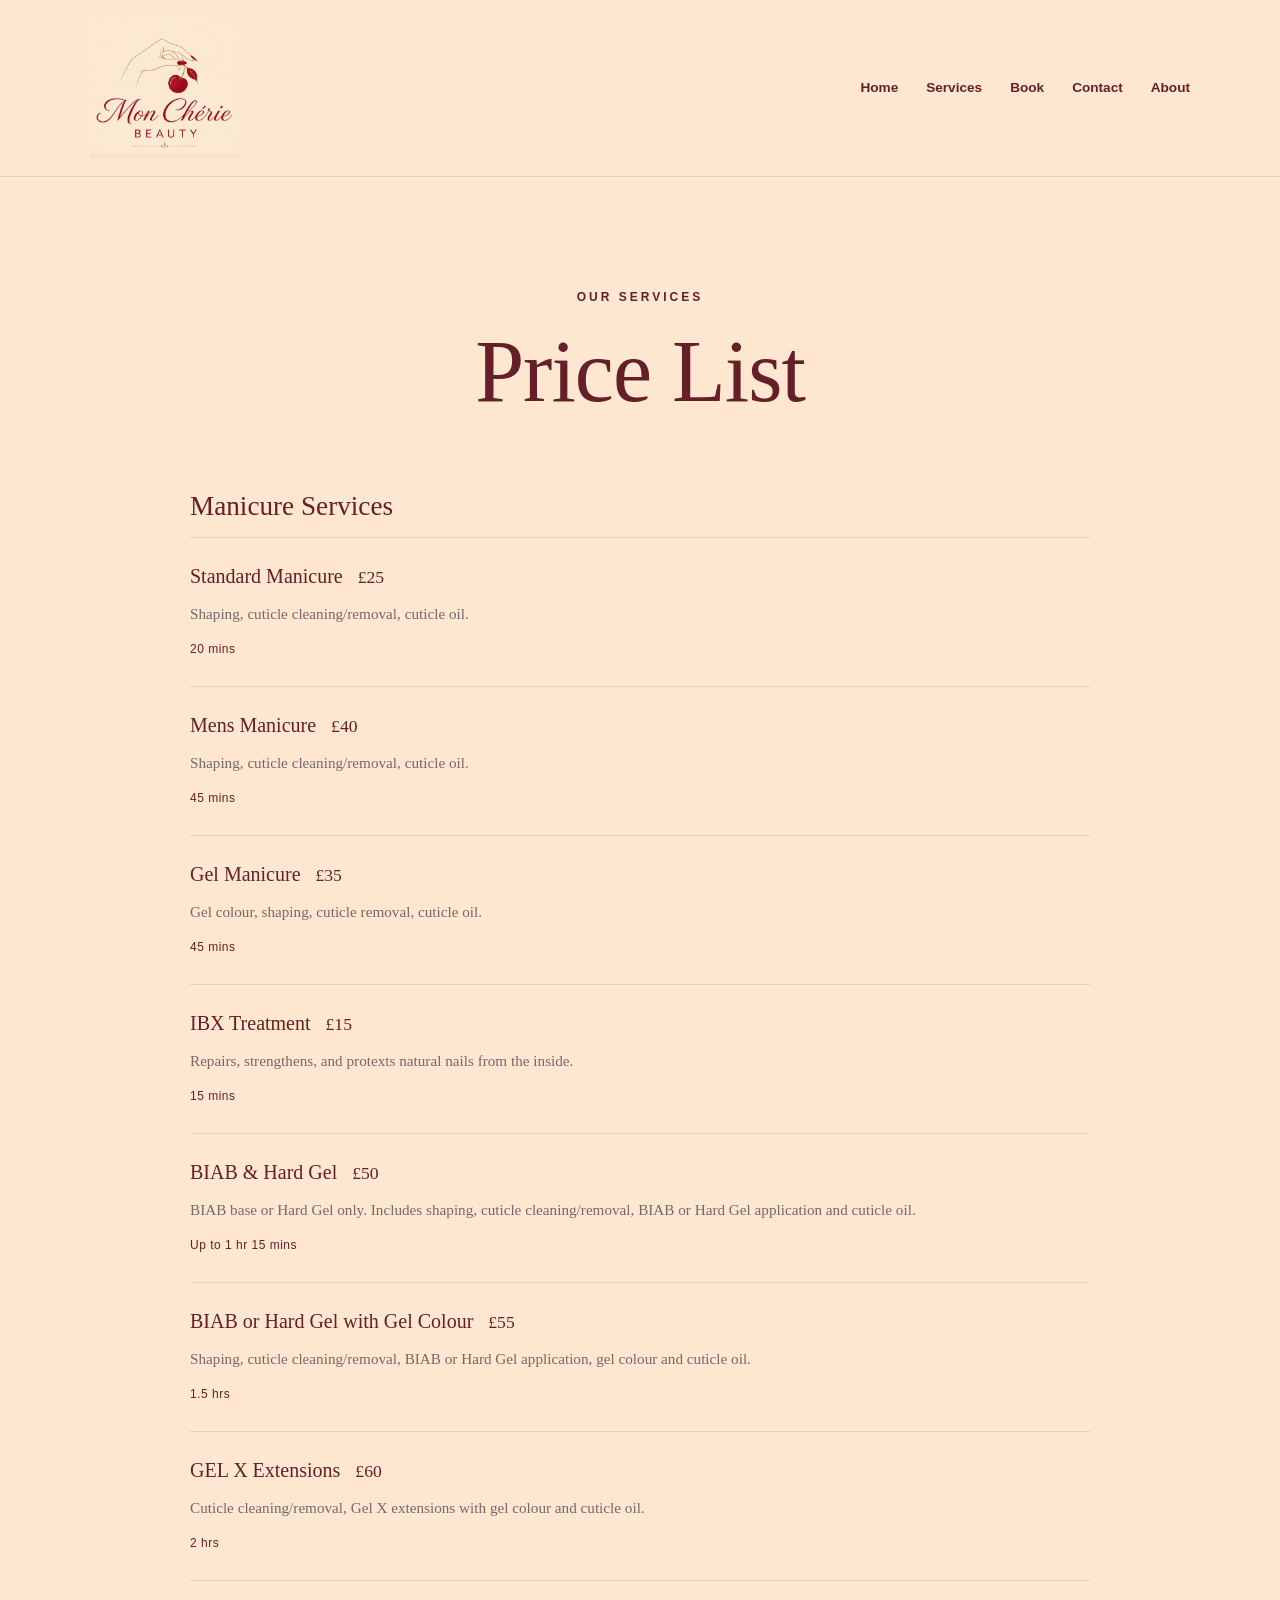
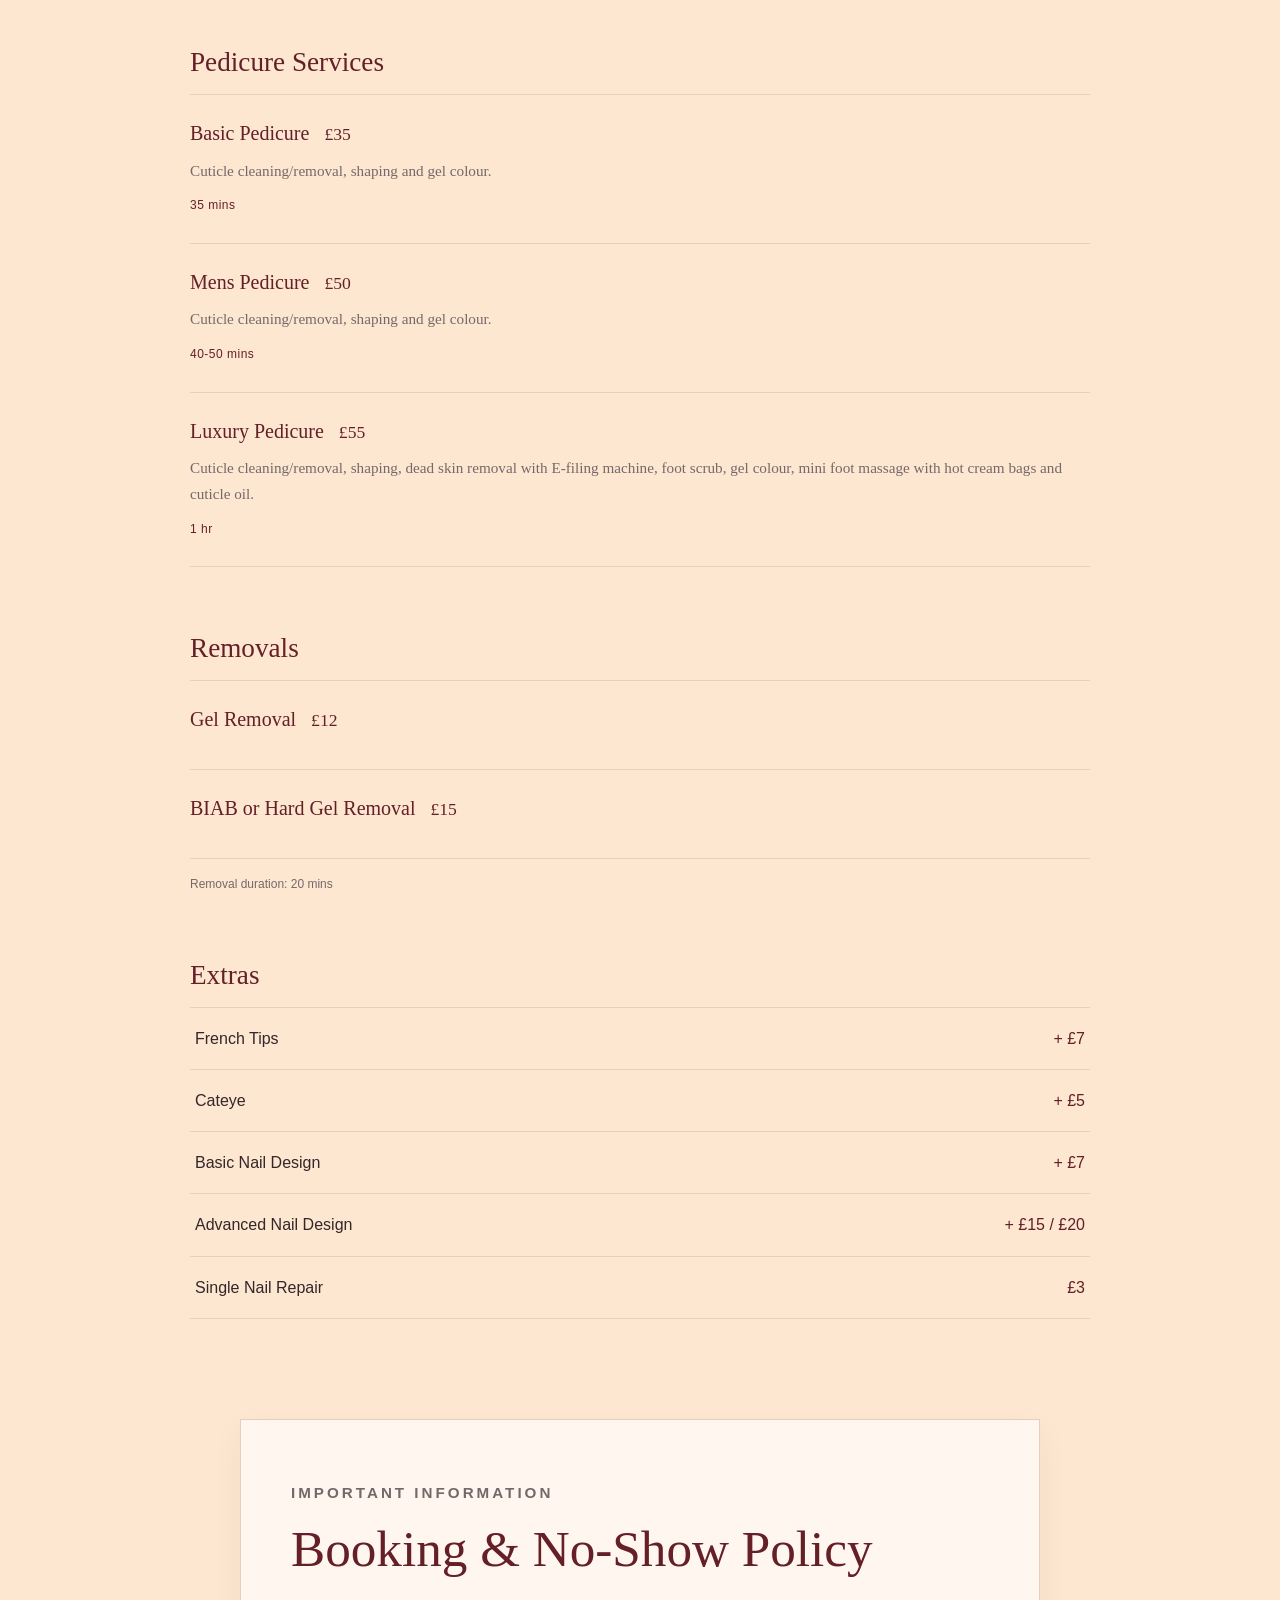
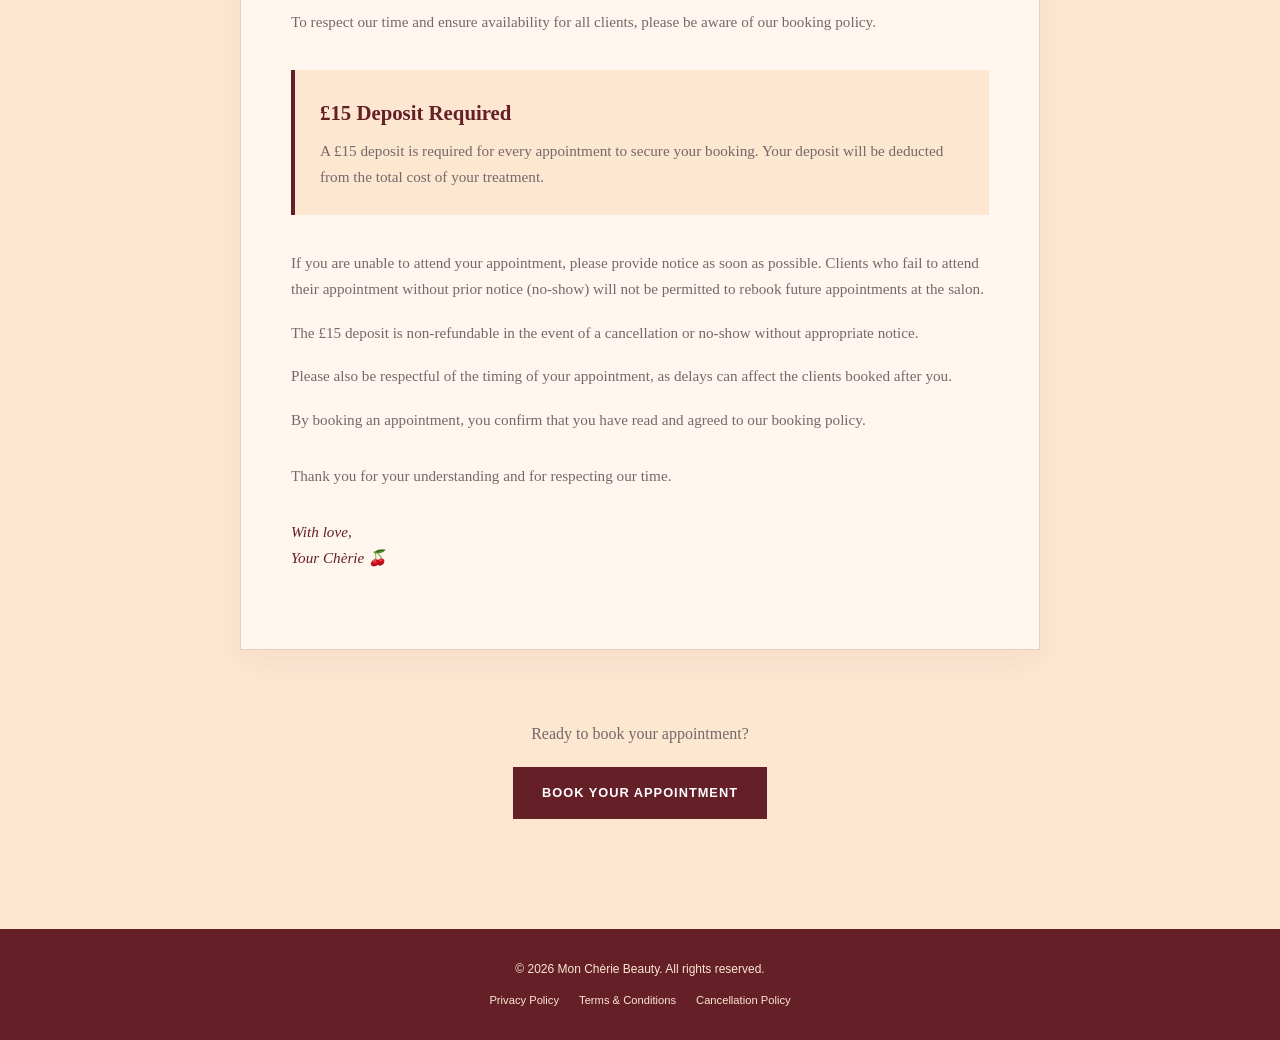
<file: services.html>
<!DOCTYPE html>
<html lang="en">

<head>

    <meta charset="UTF-8">

    <meta name="viewport" content="width=device-width, initial-scale=1.0">

    <title>Services & Prices | Mon Chèrie Beauty</title>

    <meta name="description"
          content="View the manicure, pedicure, removal and nail art services and prices at Mon Chèrie Beauty.">

    <link rel="stylesheet" href="css/style.css">

</head>


<body>


    <!-- =========================
         HEADER
         ========================= -->

    <header>

        <div class="container">

            <div class="logo">

                <a href="index.html">

                    <img src="images/logo.jpg"
                         alt="Mon Chèrie Beauty">

                </a>

            </div>


            <nav>

                <a href="index.html"><b>Home</b></a>
                <a href="services.html"><b>Services</b></a>
                <a href="book.html"><b>Book</b></a>
                <a href="contact.html"><b>Contact</b></a>
				<a href="about.html"><b>About</b></a>

            </nav>

        </div>

    </header>
	
	
	


    <!-- =========================
         SERVICES
         ========================= -->

    <main>

        <section class="services">

            <div class="container">


                <p class="section-label">
                    OUR SERVICES
                </p>


                <h1>
                    Price List
                </h1>




                <!-- =========================
                     MANICURE SERVICES
                     ========================= -->

                <div class="service-category">

                    <h3>
                        Manicure Services
                    </h3>



                    <!-- Standard Manicure -->

                    <div class="service">

                        <div class="service-info">

                            <div class="service-title">

                                <h4>
                                    Standard Manicure
                                </h4>

                                <span class="price">
                                    £25
                                </span>

                            </div>

                            <p>
                                Shaping, cuticle cleaning/removal,
                                cuticle oil.
                            </p>

                            <span class="duration">
                                20 mins
                            </span>

                        </div>

                    </div>
					
					
                    <!-- Mens Manicure -->

                    <div class="service">

                        <div class="service-info">

                            <div class="service-title">

                                <h4>
                                    Mens Manicure
                                </h4>

                                <span class="price">
                                    £40
                                </span>

                            </div>

                            <p>
                                Shaping, cuticle cleaning/removal,
                                cuticle oil.
                            </p>

                            <span class="duration">
                                45 mins
                            </span>

                        </div>

                    </div>



                    <!-- Gel Manicure -->

                    <div class="service">

                        <div class="service-info">

                            <div class="service-title">

                                <h4>
                                    Gel Manicure
                                </h4>

                                <span class="price">
                                    £35
                                </span>

                            </div>

                            <p>
                                Gel colour, shaping, cuticle removal,
                                cuticle oil.
                            </p>

                            <span class="duration">
                                45 mins
                            </span>

                        </div>

                    </div>
					
					
					 <!-- IBX Treatment Manicure -->

                    <div class="service">

                        <div class="service-info">

                            <div class="service-title">

                                <h4>
                                    IBX Treatment
                                </h4>

                                <span class="price">
                                    £15
                                </span>

                            </div>

                            <p>
                                Repairs, strengthens, and protexts natural nails from the inside.
                            </p>

                            <span class="duration">
                                15 mins
                            </span>

                        </div>

                    </div>



                    <!-- BIAB & Hard Gel -->

                    <div class="service">

                        <div class="service-info">

                            <div class="service-title">

                                <h4>
                                    BIAB &amp; Hard Gel
                                </h4>

                                <span class="price">
                                    £50
                                </span>

                            </div>

                            <p>
                                BIAB base or Hard Gel only.
                                Includes shaping, cuticle cleaning/removal,
                                BIAB or Hard Gel application and cuticle oil.
                            </p>

                            <span class="duration">
                                Up to 1 hr 15 mins
                            </span>

                        </div>

                    </div>



                    <!-- BIAB / Hard Gel + Colour -->

                    <div class="service">

                        <div class="service-info">

                            <div class="service-title">

                                <h4>
                                    BIAB or Hard Gel with Gel Colour
                                </h4>

                                <span class="price">
                                    £55
                                </span>

                            </div>

                            <p>
                                Shaping, cuticle cleaning/removal,
                                BIAB or Hard Gel application, gel colour
                                and cuticle oil.
                            </p>

                            <span class="duration">
                                1.5 hrs
                            </span>

                        </div>

                    </div>



                    <!-- GEL X -->

                    <div class="service">

                        <div class="service-info">

                            <div class="service-title">

                                <h4>
                                    GEL X Extensions
                                </h4>

                                <span class="price">
                                    £60
                                </span>

                            </div>

                            <p>
                                Cuticle cleaning/removal, Gel X extensions
                                with gel colour and cuticle oil.
                            </p>

                            <span class="duration">
                                2 hrs
                            </span>

                        </div>

                    </div>

                </div>



                <!-- =========================
                     PEDICURE SERVICES
                     ========================= -->

                <div class="service-category">

                    <h3>
                        Pedicure Services
                    </h3>



                    <!-- Basic Pedicure -->

                    <div class="service">

                        <div class="service-info">

                            <div class="service-title">

                                <h4>
                                    Basic Pedicure
                                </h4>

                                <span class="price">
                                    £35
                                </span>

                            </div>

                            <p>
                                Cuticle cleaning/removal, shaping
                                and gel colour.
                            </p>

                            <span class="duration">
                                35 mins
                            </span>

                        </div>

                    </div>
					
					 <!-- Mens Pedicure -->

                    <div class="service">

                        <div class="service-info">

                            <div class="service-title">

                                <h4>
                                    Mens Pedicure
                                </h4>

                                <span class="price">
                                    £50
                                </span>

                            </div>

                            <p>
                                Cuticle cleaning/removal, shaping
                                and gel colour.
                            </p>

                            <span class="duration">
                                40-50 mins
                            </span>

                        </div>

                    </div>



                    <!-- Advanced Pedicure -->

                    <div class="service">

                        <div class="service-info">

                            <div class="service-title">

                                <h4>
                                    Luxury Pedicure
                                </h4>

                                <span class="price">
                                    £55
                                </span>

                            </div>

                            <p>
                                Cuticle cleaning/removal, shaping,
                                dead skin removal with E-filing machine,
                                foot scrub, gel colour, mini foot massage
                                with hot cream bags and cuticle oil.
                            </p>

                            <span class="duration">
                                1 hr
                            </span>

                        </div>

                    </div>

                </div>



                <!-- =========================
                     REMOVALS
                     ========================= -->

                <div class="service-category">

                    <h3>
                        Removals
                    </h3>



                    <!-- Gel Removal -->

                    <div class="service">

                        <div class="service-info">

                            <div class="service-title">

                                <h4>
                                    Gel Removal
                                </h4>

                                <span class="price">
                                    £12
                                </span>

                            </div>

                        </div>

                    </div>



                    <!-- BIAB / Hard Gel Removal -->

                    <div class="service">

                        <div class="service-info">

                            <div class="service-title">

                                <h4>
                                    BIAB or Hard Gel Removal
                                </h4>

                                <span class="price">
                                    £15
                                </span>

                            </div>

                        </div>

                    </div>



                    <p class="service-note">
                        Removal duration: 20 mins
                    </p>

                </div>



                <!-- =========================
                     EXTRAS
                     ========================= -->

                <div class="service-category">

                    <h3>
                        Extras
                    </h3>



                    <div class="extra">

                        <span>
                            French Tips
                        </span>

                        <strong>
                            + £7
                        </strong>

                    </div>


                    <div class="extra">

                        <span>
                            Cateye
                        </span>

                        <strong>
                            + £5
                        </strong>

                    </div>


                    <div class="extra">

                        <span>
                            Basic Nail Design
                        </span>

                        <strong>
                            + £7
                        </strong>

                    </div>


                    <div class="extra">

                        <span>
                            Advanced Nail Design
                        </span>

                        <strong>
                            + £15 / £20
                        </strong>

                    </div>


                    <div class="extra">

                        <span>
                            Single Nail Repair
                        </span>

                        <strong>
                            £3
                        </strong>

                    </div>

                </div>



                <!-- =========================
                     BOOKING POLICY
                     ========================= -->

                <div class="booking-policy">

                    <p class="section-label">
                        IMPORTANT INFORMATION
                    </p>

                    <h2>
                        Booking &amp; No-Show Policy
                    </h2>


                    <p>
                        To respect our time and ensure availability
                        for all clients, please be aware of our
                        booking policy.
                    </p>


                    <div class="deposit-notice">

                        <strong>
                            £15 Deposit Required
                        </strong>

                        <p>
                            A £15 deposit is required for every appointment
                            to secure your booking. Your deposit will be
                            deducted from the total cost of your treatment.
                        </p>

                    </div>


                    <p>
                        If you are unable to attend your appointment,
                        please provide notice as soon as possible.
                        Clients who fail to attend their appointment
                        without prior notice (no-show) will not be
                        permitted to rebook future appointments at
                        the salon.
                    </p>


                    <p>
                        The £15 deposit is non-refundable in the event
                        of a cancellation or no-show without appropriate
                        notice.
                    </p>


                    <p>
                        Please also be respectful of the timing of your
                        appointment, as delays can affect the clients
                        booked after you.
                    </p>


                    <p>
                        By booking an appointment, you confirm that you
                        have read and agreed to our booking policy.
                    </p>


                    <p class="policy-thanks">
                        Thank you for your understanding and for
                        respecting our time.
                    </p>


                    <p class="signature">
                        With love,<br>
                        Your Chèrie 🍒
                    </p>

                </div>



                <!-- =========================
                     BOOKING BUTTON
                     ========================= -->

                <div class="services-booking">

                    <p>
                        Ready to book your appointment?
                    </p>

                    <a href="book.html"
                       class="button">

                        Book Your Appointment

                    </a>

                </div>


            </div>

        </section>

    </main>



    <!-- =========================
         FOOTER
         ========================= -->

    <footer>

        <div class="container">

            <p>
                &copy; 2026 Mon Chèrie Beauty.
                All rights reserved.
            </p>
			
			 <div class="footer-links">

            <a href="privacy.html">
                Privacy Policy
            </a>

            <a href="terms.html">
                Terms &amp; Conditions
            </a>

            <a href="cancellation.html">
                Cancellation Policy
            </a>

        </div>


        </div>

    </footer>

<script src="js/main.js"></script>
</body>

</html>
</file>
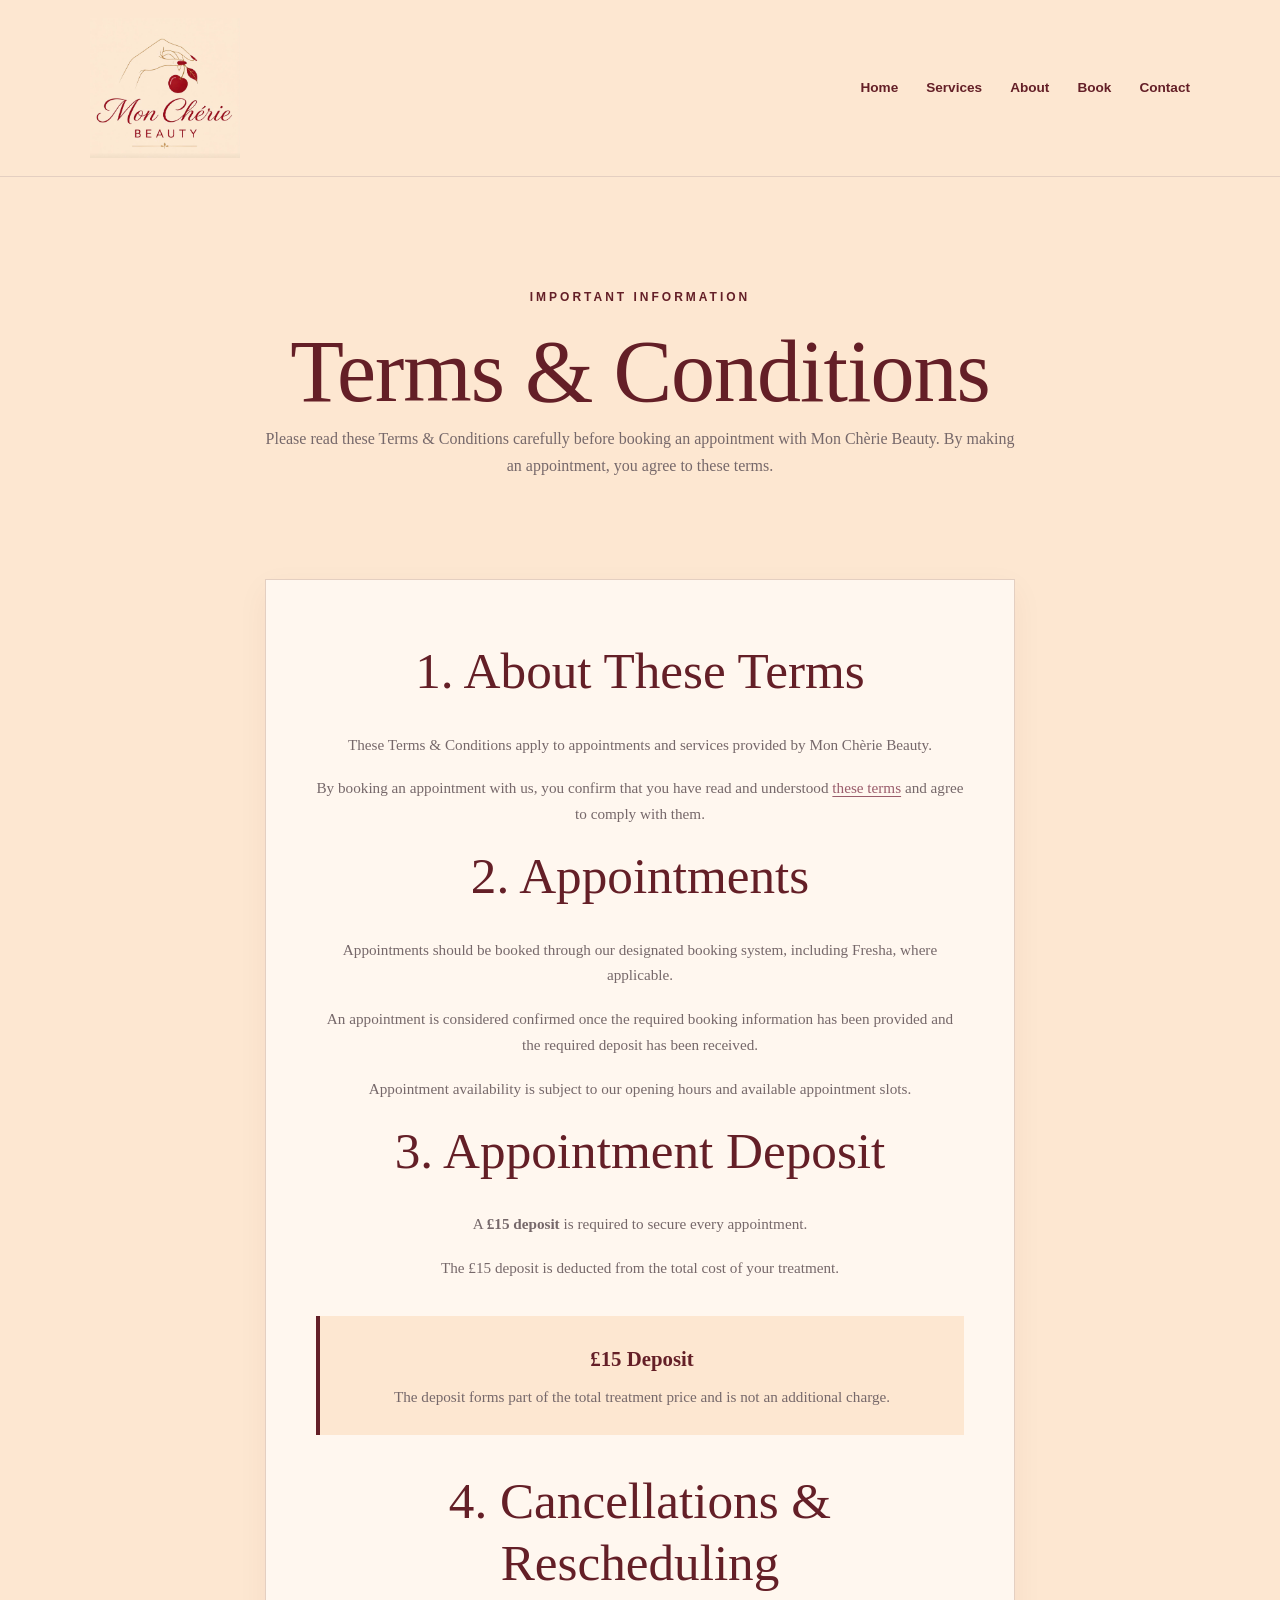
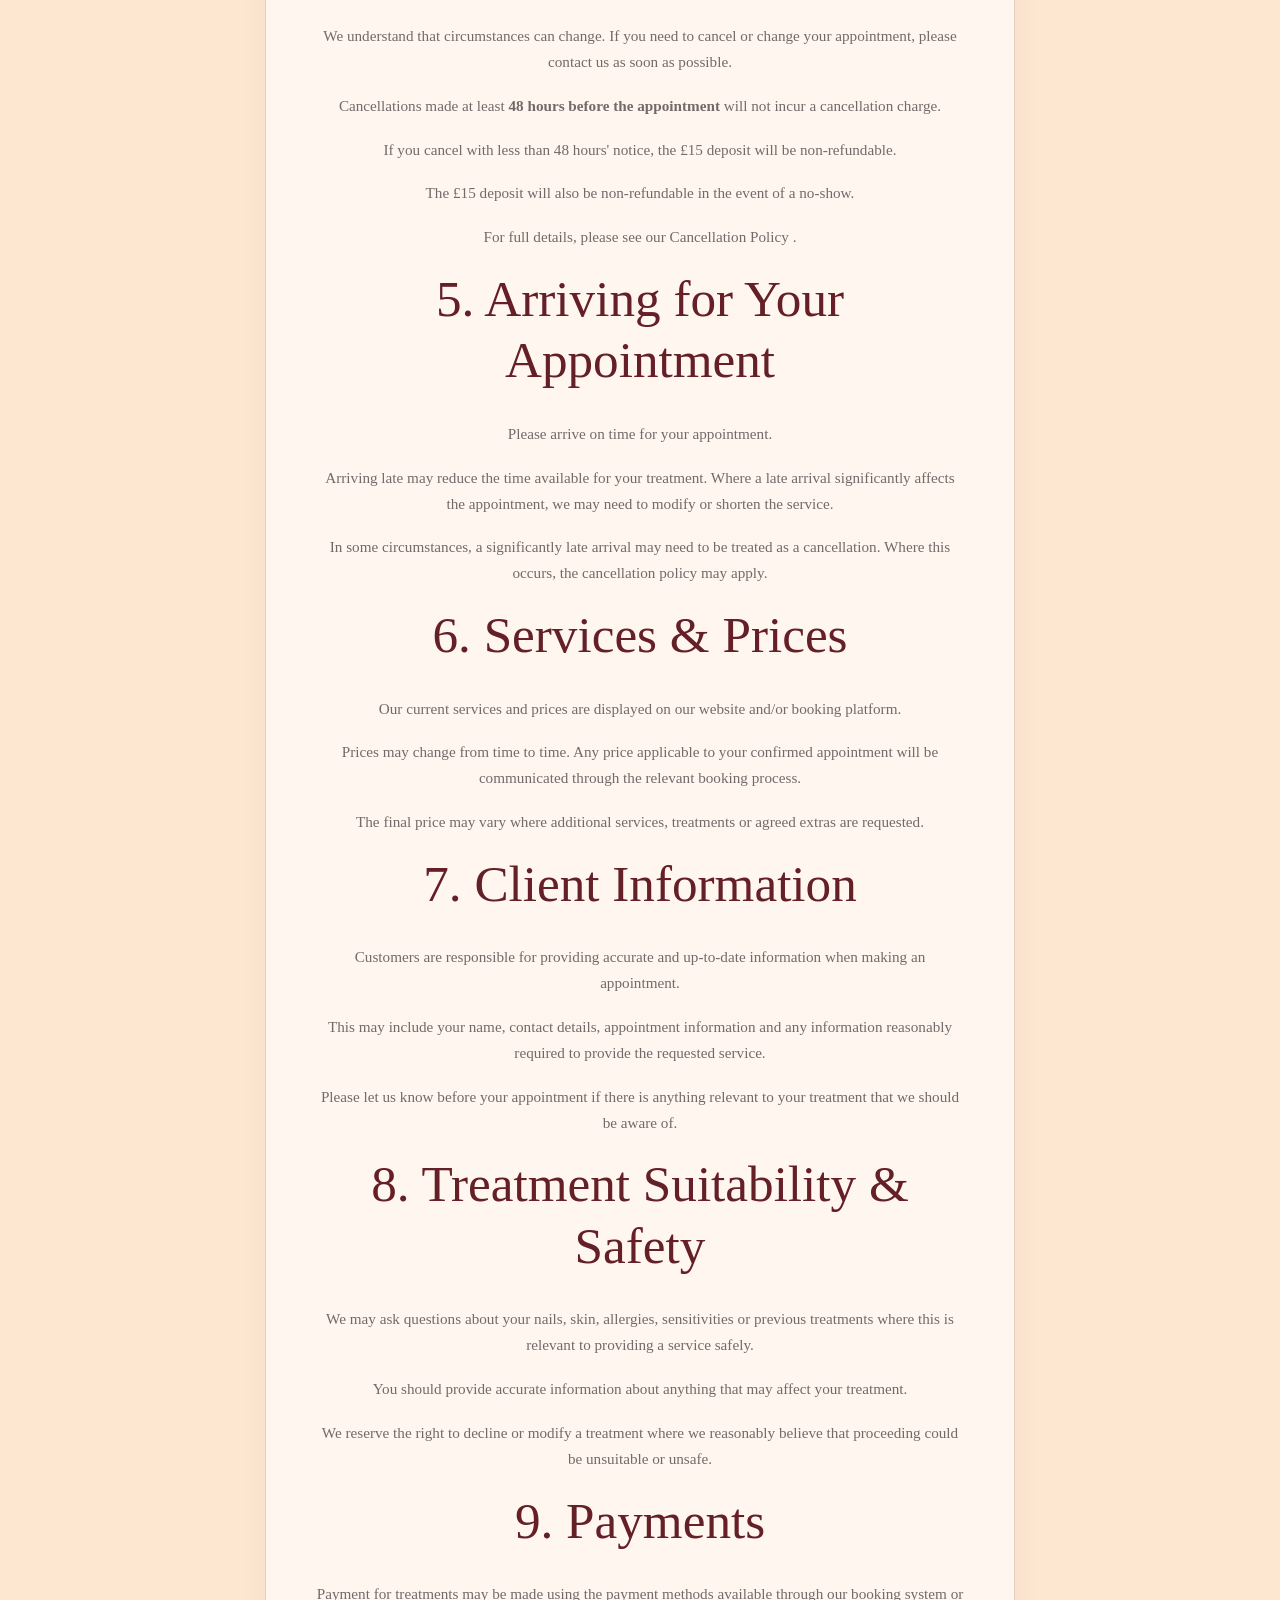
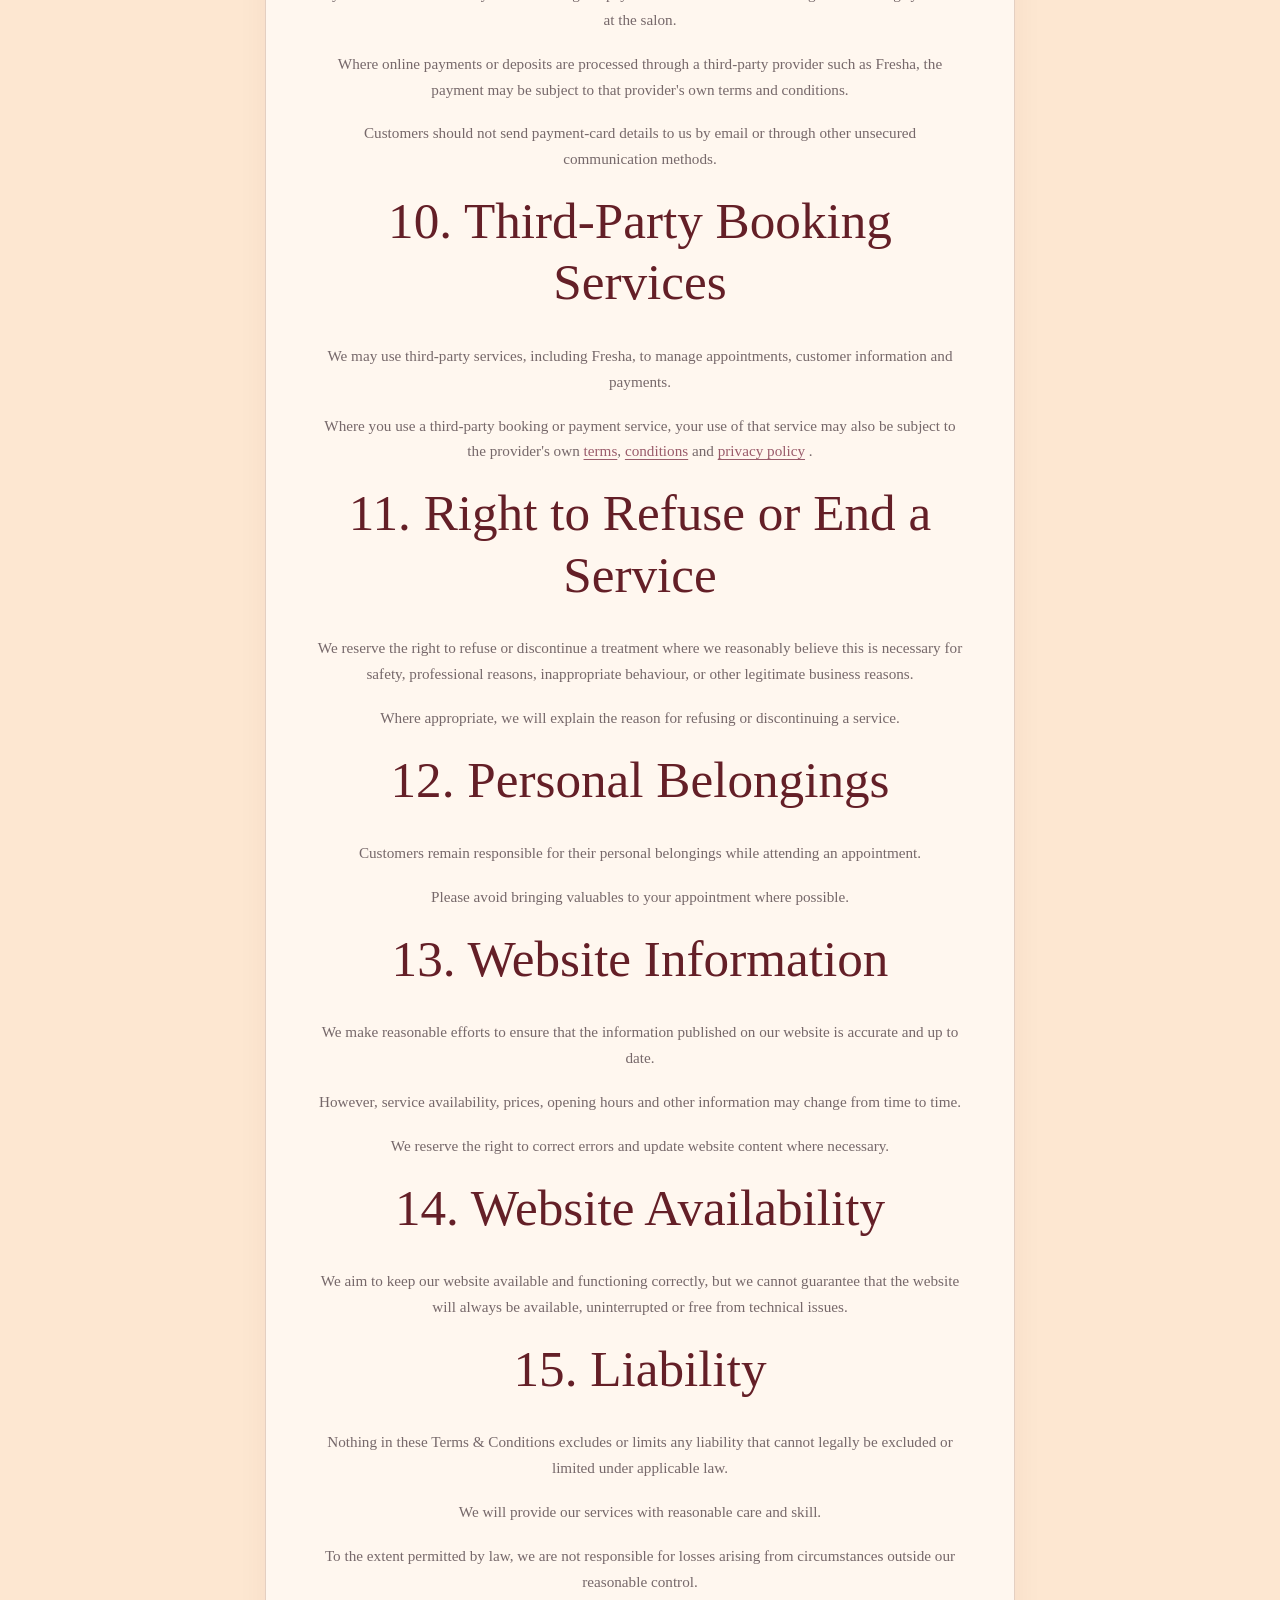
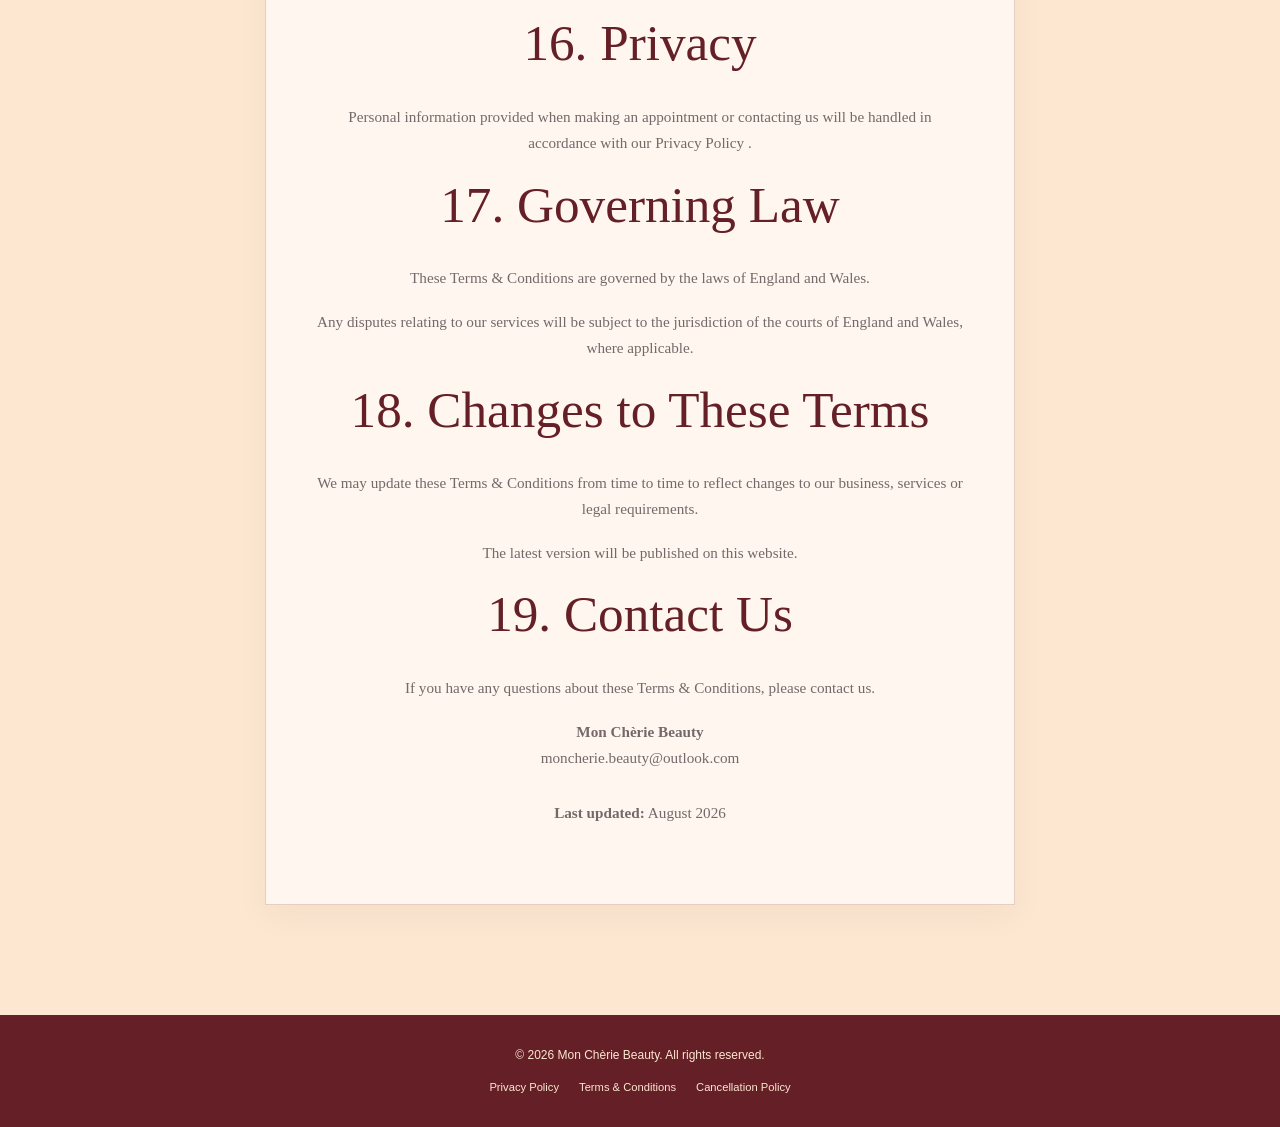
<file: terms.html>
<!DOCTYPE html>
<html lang="en">

<head>

    <meta charset="UTF-8">

    <meta name="viewport" content="width=device-width, initial-scale=1.0">

    <title>Terms &amp; Conditions | Mon Chèrie Beauty</title>

    <meta name="description"
          content="Terms and Conditions for Mon Chèrie Beauty. Please read our appointment, payment, cancellation and service terms before booking.">

    <link rel="stylesheet" href="css/style.css">

</head>


<body>


    <!-- =========================
         HEADER
         ========================= -->

    <header>

        <div class="container">

            <div class="logo">

                <a href="index.html">

                    <img src="images/logo.jpg"
                         alt="Mon Chèrie Beauty">

                </a>

            </div>


            <nav>

                <a href="index.html"><b>
                    Home</b>
                </a>

                <a href="services.html"><b>
                    Services</b>
                </a>

                <a href="about.html"><b>
                    About</b>
                </a>

                <a href="book.html"><b>
                    Book</b>
                </a>

                <a href="index.html#contact"><b>
                    Contact</b>
                </a>

            </nav>

        </div>

    </header>



    <!-- =========================
         TERMS & CONDITIONS
         ========================= -->

    <main>

        <section class="booking">

            <div class="container">


                <p class="section-label">
                    IMPORTANT INFORMATION
                </p>


                <h1>
                    Terms &amp; Conditions
                </h1>


                <p class="booking-intro">
                    Please read these Terms &amp; Conditions carefully
                    before booking an appointment with Mon Chèrie Beauty.
                    By making an appointment, you agree to these terms.
                </p>



                <div class="booking-policy">


                    <!-- =========================
                         ABOUT THESE TERMS
                         ========================= -->

                    <h2>
                        1. About These Terms
                    </h2>

                    <p>
                        These Terms &amp; Conditions apply to appointments
                        and services provided by Mon Chèrie Beauty.
                    </p>

                    <p>
                        By booking an appointment with us, you confirm
                        that you have read and understood <a href="https://terms.fresha.com/terms-service" class="privacy-link" target="_blank"  rel="noopener noreferrer">these terms</a> and
                        agree to comply with them.
                    </p>



                    <!-- =========================
                         APPOINTMENTS
                         ========================= -->

                    <h2>
                        2. Appointments
                    </h2>

                    <p>
                        Appointments should be booked through our
                        designated booking system, including Fresha,
                        where applicable.
                    </p>

                    <p>
                        An appointment is considered confirmed once the
                        required booking information has been provided
                        and the required deposit has been received.
                    </p>

                    <p>
                        Appointment availability is subject to our
                        opening hours and available appointment slots.
                    </p>



                    <!-- =========================
                         DEPOSIT
                         ========================= -->

                    <h2>
                        3. Appointment Deposit
                    </h2>

                    <p>
                        A <strong>£15 deposit</strong> is required to
                        secure every appointment.
                    </p>

                    <p>
                        The £15 deposit is deducted from the total cost
                        of your treatment.
                    </p>

                    <div class="deposit-notice">

                        <strong>
                            £15 Deposit
                        </strong>

                        <p>
                            The deposit forms part of the total treatment
                            price and is not an additional charge.
                        </p>

                    </div>



                    <!-- =========================
                         CANCELLATIONS
                         ========================= -->

                    <h2>
                        4. Cancellations &amp; Rescheduling
                    </h2>

                    <p>
                        We understand that circumstances can change.
                        If you need to cancel or change your appointment,
                        please contact us as soon as possible.
                    </p>

                    <p>
                        Cancellations made at least
                        <strong>48 hours before the appointment</strong>
                        will not incur a cancellation charge.
                    </p>

                    <p>
                        If you cancel with less than 48 hours' notice,
                        the £15 deposit will be non-refundable.
                    </p>

                    <p>
                        The £15 deposit will also be non-refundable in
                        the event of a no-show.
                    </p>

                    <p>
                        For full details, please see our
                        <a href="cancellation.html">
                            Cancellation Policy
                        </a>.
                    </p>



                    <!-- =========================
                         ARRIVING FOR APPOINTMENTS
                         ========================= -->

                    <h2>
                        5. Arriving for Your Appointment
                    </h2>

                    <p>
                        Please arrive on time for your appointment.
                    </p>

                    <p>
                        Arriving late may reduce the time available for
                        your treatment. Where a late arrival significantly
                        affects the appointment, we may need to modify
                        or shorten the service.
                    </p>

                    <p>
                        In some circumstances, a significantly late
                        arrival may need to be treated as a cancellation.
                        Where this occurs, the cancellation policy may
                        apply.
                    </p>



                    <!-- =========================
                         SERVICES
                         ========================= -->

                    <h2>
                        6. Services &amp; Prices
                    </h2>

                    <p>
                        Our current services and prices are displayed on
                        our website and/or booking platform.
                    </p>

                    <p>
                        Prices may change from time to time. Any price
                        applicable to your confirmed appointment will be
                        communicated through the relevant booking process.
                    </p>

                    <p>
                        The final price may vary where additional services,
                        treatments or agreed extras are requested.
                    </p>



                    <!-- =========================
                         CLIENT INFORMATION
                         ========================= -->

                    <h2>
                        7. Client Information
                    </h2>

                    <p>
                        Customers are responsible for providing accurate
                        and up-to-date information when making an
                        appointment.
                    </p>

                    <p>
                        This may include your name, contact details,
                        appointment information and any information
                        reasonably required to provide the requested
                        service.
                    </p>

                    <p>
                        Please let us know before your appointment if
                        there is anything relevant to your treatment that
                        we should be aware of.
                    </p>



                    <!-- =========================
                         SUITABILITY & SAFETY
                         ========================= -->

                    <h2>
                        8. Treatment Suitability &amp; Safety
                    </h2>

                    <p>
                        We may ask questions about your nails, skin,
                        allergies, sensitivities or previous treatments
                        where this is relevant to providing a service
                        safely.
                    </p>

                    <p>
                        You should provide accurate information about
                        anything that may affect your treatment.
                    </p>

                    <p>
                        We reserve the right to decline or modify a
                        treatment where we reasonably believe that
                        proceeding could be unsuitable or unsafe.
                    </p>



                    <!-- =========================
                         PAYMENTS
                         ========================= -->

                    <h2>
                        9. Payments
                    </h2>

                    <p>
                        Payment for treatments may be made using the
                        payment methods available through our booking
                        system or at the salon.
                    </p>

                    <p>
                        Where online payments or deposits are processed
                        through a third-party provider such as Fresha,
                        the payment may be subject to that provider's
                        own terms and conditions.
                    </p>

                    <p>
                        Customers should not send payment-card details
                        to us by email or through other unsecured
                        communication methods.
                    </p>



                    <!-- =========================
                         FRESHA
                         ========================= -->

                    <h2>
                        10. Third-Party Booking Services
                    </h2>

                    <p>
                        We may use third-party services, including Fresha,
                        to manage appointments, customer information and
                        payments.
                    </p>

                    <p>
                        Where you use a third-party booking or payment
                        service, your use of that service may also be
                        subject to the provider's own <a href="https://terms.fresha.com/terms-service" class="privacy-link" target="_blank"  rel="noopener noreferrer">terms</a>, 
						<a href="https://terms.fresha.com/terms-use" class="privacy-link" target="_blank"  rel="noopener noreferrer">conditions</a>
                        and <a href="https://terms.fresha.com/privacy-policy" class="privacy-link" target="_blank"  rel="noopener noreferrer">privacy policy</a> .
                    </p>



                    <!-- =========================
                         OUR RIGHT TO REFUSE SERVICE
                         ========================= -->

                    <h2>
                        11. Right to Refuse or End a Service
                    </h2>

                    <p>
                        We reserve the right to refuse or discontinue a
                        treatment where we reasonably believe this is
                        necessary for safety, professional reasons,
                        inappropriate behaviour, or other legitimate
                        business reasons.
                    </p>

                    <p>
                        Where appropriate, we will explain the reason
                        for refusing or discontinuing a service.
                    </p>



                    <!-- =========================
                         PERSONAL BELONGINGS
                         ========================= -->

                    <h2>
                        12. Personal Belongings
                    </h2>

                    <p>
                        Customers remain responsible for their personal
                        belongings while attending an appointment.
                    </p>

                    <p>
                        Please avoid bringing valuables to your
                        appointment where possible.
                    </p>



                    <!-- =========================
                         WEBSITE
                         ========================= -->

                    <h2>
                        13. Website Information
                    </h2>

                    <p>
                        We make reasonable efforts to ensure that the
                        information published on our website is accurate
                        and up to date.
                    </p>

                    <p>
                        However, service availability, prices, opening
                        hours and other information may change from time
                        to time.
                    </p>

                    <p>
                        We reserve the right to correct errors and update
                        website content where necessary.
                    </p>



                    <!-- =========================
                         WEBSITE AVAILABILITY
                         ========================= -->

                    <h2>
                        14. Website Availability
                    </h2>

                    <p>
                        We aim to keep our website available and
                        functioning correctly, but we cannot guarantee
                        that the website will always be available,
                        uninterrupted or free from technical issues.
                    </p>



                    <!-- =========================
                         LIABILITY
                         ========================= -->

                    <h2>
                        15. Liability
                    </h2>

                    <p>
                        Nothing in these Terms &amp; Conditions excludes
                        or limits any liability that cannot legally be
                        excluded or limited under applicable law.
                    </p>

                    <p>
                        We will provide our services with reasonable care
                        and skill.
                    </p>

                    <p>
                        To the extent permitted by law, we are not
                        responsible for losses arising from circumstances
                        outside our reasonable control.
                    </p>



                    <!-- =========================
                         PRIVACY
                         ========================= -->

                    <h2>
                        16. Privacy
                    </h2>

                    <p>
                        Personal information provided when making an
                        appointment or contacting us will be handled in
                        accordance with our
                        <a href="privacy.html">
                            Privacy Policy
                        </a>.
                    </p>



                    <!-- =========================
                         GOVERNING LAW
                         ========================= -->

                    <h2>
                        17. Governing Law
                    </h2>

                    <p>
                        These Terms &amp; Conditions are governed by the
                        laws of England and Wales.
                    </p>

                    <p>
                        Any disputes relating to our services will be
                        subject to the jurisdiction of the courts of
                        England and Wales, where applicable.
                    </p>



                    <!-- =========================
                         CHANGES
                         ========================= -->

                    <h2>
                        18. Changes to These Terms
                    </h2>

                    <p>
                        We may update these Terms &amp; Conditions from
                        time to time to reflect changes to our business,
                        services or legal requirements.
                    </p>

                    <p>
                        The latest version will be published on this
                        website.
                    </p>



                    <!-- =========================
                         CONTACT
                         ========================= -->

                    <h2>
                        19. Contact Us
                    </h2>

                    <p>
                        If you have any questions about these Terms &amp;
                        Conditions, please contact us.
                    </p>

                    <p>
                        <strong>Mon Chèrie Beauty</strong><br>

                        <a href="mailto:moncherie.beauty@outlook.com">
                            moncherie.beauty@outlook.com
                        </a>
                    </p>



                    <!-- =========================
                         LAST UPDATED
                         ========================= -->

                    <p class="policy-thanks">

                        <strong>Last updated:</strong>
                        August 2026

                    </p>


                </div>

            </div>

        </section>

    </main>



    <!-- =========================
         FOOTER
         ========================= -->

    <footer>

        <div class="container">

            <p>
                &copy; 2026 Mon Chèrie Beauty.
                All rights reserved.
            </p>


            <div class="footer-links">

                <a href="privacy.html">
                    Privacy Policy
                </a>

                <a href="terms.html">
                    Terms &amp; Conditions
                </a>

                <a href="cancellation.html">
                    Cancellation Policy
                </a>

            </div>

        </div>

    </footer>



    <!-- =========================
         JAVASCRIPT
         ========================= -->

    <script src="js/main.js"></script>


</body>

</html>
</file>
<file: css/style.css>
/* =========================================================
   MON CHÈRIE BEAUTY
   Main Stylesheet
   ========================================================= */


/* =========================================================
   COLOURS & BASIC SETTINGS
   ========================================================= */

:root {
    --cream: #fde7d1;
    --cream-light: #fff7ef;
    --dark-red: #641f27;
    --dark-red-hover: #4f171e;
    --text: #342629;
    --muted: #76686a;
    --border: #e4cfc1;
    --white: #ffffff;
}


/* =========================================================
   RESET / GENERAL
   ========================================================= */

* {
    box-sizing: border-box;
    margin: 0;
    padding: 0;
}

html {
    scroll-behavior: smooth;
}

body {
    font-family: Georgia, "Times New Roman", serif;
    background-color: var(--cream);
    color: var(--text);
    line-height: 1.7;
}

img {
    max-width: 100%;
    height: auto;
    display: block;
}

a {
    color: inherit;
    text-decoration: none;
}

.container {
    width: 90%;
    max-width: 1100px;
    margin: 0 auto;
}


/* =========================================================
   TYPOGRAPHY
   ========================================================= */

h1,
h2,
h3,
h4 {
    font-weight: normal;
    line-height: 1.2;
    color: var(--dark-red);
}

h1 {
    font-size: clamp(3rem, 8vw, 5.5rem);
    letter-spacing: -1px;
}

h2 {
    font-size: clamp(2rem, 5vw, 3.2rem);
    margin-bottom: 25px;
}

h3 {
    font-size: 1.7rem;
}

h4 {
    font-size: 1.25rem;
    margin-bottom: 8px;
}

p {
    margin-bottom: 18px;
}

.section-label {
    color: var(--dark-red);
    font-family: Arial, Helvetica, sans-serif;
    font-size: 0.75rem;
    font-weight: bold;
    letter-spacing: 3px;
    margin-bottom: 12px;
    text-transform: uppercase;
}


/* =========================================================
   HEADER
   ========================================================= */

header {
    background-color: var(--cream);
    border-bottom: 1px solid var(--border);
    padding: 18px 0;
    position: sticky;
    top: 0;
    z-index: 1000;
}

header .container {
    display: flex;
    align-items: center;
    justify-content: space-between;
    gap: 30px;
}


/* =========================================================
   LOGO
   ========================================================= */

.logo {
    text-align: center;
}

.logo a {
    display: block;
    line-height: 1;
}

.logo img {
    width: 150px;
    height: auto;
}


/* =========================================================
   NAVIGATION
   ========================================================= */

nav {
    display: flex;
    align-items: center;
    gap: 28px;

    font-family: Arial, Helvetica, sans-serif;
    font-size: 0.85rem;
}

nav a {
    position: relative;
    color: var(--dark-red);
    font-weight: bold;
    transition: color 0.2s ease;
}

nav a:hover {
    color: var(--dark-red-hover);
}


/* =========================================================
   MOBILE MENU BUTTON
   ========================================================= */

.menu-toggle {
    display: none;

    background: none;
    border: none;

    color: var(--dark-red);

    font-size: 28px;
    line-height: 1;

    cursor: pointer;

    padding: 5px;

    z-index: 1001;
}


/* Elegant underline */

nav a::after {
    content: "";

    position: absolute;

    left: 0;
    bottom: -6px;

    width: 0;
    height: 2px;

    background-color: var(--dark-red);

    transition: width 0.3s ease;
}

nav a:hover::after {
    width: 100%;
}


/* =========================================================
   BUTTONS
   ========================================================= */

.button {
    display: inline-block;

    background-color: var(--dark-red);
    color: var(--white);

    padding: 14px 28px;

    border: 1px solid var(--dark-red);

    font-family: Arial, Helvetica, sans-serif;
    font-size: 0.8rem;
    font-weight: bold;

    letter-spacing: 1px;
    text-transform: uppercase;

    transition:
        background-color 0.2s ease,
        transform 0.2s ease,
        box-shadow 0.2s ease;
}

.button:hover {
    background-color: var(--dark-red-hover);

    transform: translateY(-2px);

    box-shadow: 0 8px 20px rgba(100, 31, 39, 0.15);
}


/* =========================================================
   HERO
   ========================================================= */

.hero {
    min-height: 400px;

    display: flex;
    align-items: center;

    text-align: center;

    background-color: var(--cream);

    padding: 70px 0;
}

.hero .container {
    max-width: 850px;
}

.welcome {
    color: var(--dark-red);

    font-family: Arial, Helvetica, sans-serif;

    font-size: 0.75rem;
    font-weight: bold;

    letter-spacing: 5px;

    margin-bottom: 20px;
}

.hero h1 {
    margin-bottom: 15px;
}

.hero-text {
    max-width: 600px;

    margin: 0 auto 35px;

    color: var(--muted);

    font-size: 1.15rem;
}


/* =========================================================
   SPECIAL OFFER
   ========================================================= */

.offer {
    background-color: var(--dark-red);

    color: var(--cream);

    text-align: center;

    padding: 55px 20px;
}

.offer-label {
    color: var(--cream);

    font-family: Arial, Helvetica, sans-serif;

    font-size: 0.7rem;
    font-weight: bold;

    letter-spacing: 4px;

    margin-bottom: 8px;
}

.offer h2 {
    color: var(--cream);

    font-size: 4rem;

    margin: 5px 0;
}

.offer p {
    margin-bottom: 0;

    font-size: 1.1rem;
}

.offer-details {
    margin-top: 8px;
    text-align: center;
}

.offer-details p {
    margin: 0;
}

.offer-services {
    font-size: 1.05rem;
    font-weight: 600;
    letter-spacing: 0.3px;
    margin-bottom: 14px !important;
}

.offer-date {

    font-size: 0.8rem;
    opacity: 0.85;
    margin-bottom: 8px !important;
}

.offer-message {
    font-size: 0.95rem;
    font-style: italic;
    opacity: 0.85;
}


/* =========================
   OUR WORK CAROUSEL
   ========================= */

.work-carousel {
    padding: 70px 0 50px;
    text-align: center;
}

.work-carousel h2 {
    margin-bottom: 30px;
}

.carousel {
    position: relative;
    width: 80%;
    max-width: 650px;
    margin: 0 auto;
    display: flex;
    align-items: center;
    justify-content: center;
}

.carousel-track {
    width: 100%;
    overflow: hidden;
    border-radius: 18px;
}

.carousel-slide {
    display: none;
}

.carousel-slide.active {
    display: block;
}

.carousel-slide img {
    display: block;
    width: 100%;
    height: 400px;
    object-fit: contain;
    border-radius: 18px;
}


/* Arrows */

.carousel-btn {
    position: absolute;
    top: 50%;
    transform: translateY(-50%);
    z-index: 5;

    width: 45px;
    height: 45px;

    border: none;
    border-radius: 50%;

    background: rgba(255, 255, 255, 0.9);
    color: #333;

    font-size: 24px;
    cursor: pointer;

    display: flex;
    align-items: center;
    justify-content: center;

    box-shadow: 0 3px 10px rgba(0, 0, 0, 0.15);
}

.carousel-btn:hover {
    background: white;
}

.carousel-btn.prev {
    left: 15px;
}

.carousel-btn.next {
    right: 15px;
}


/* Dots */

.carousel-dots {
    margin-top: 18px;
    display: flex;
    justify-content: center;
    gap: 8px;
}

.dot {
    width: 9px;
    height: 9px;

    padding: 0;
    border: none;
    border-radius: 50%;

    background: #ccc;
    cursor: pointer;
}

.dot.active {
    background: #333;
}



/* =========================================================
   Privacy policies and terms
   ========================================================= */
   
 .privacy-link {
    color: #9a5c6b;
    text-decoration: underline;
    text-underline-offset: 3px;
}

.privacy-link:hover {
    color: #6f3d4b;
}
   

/* =========================================================
   ABOUT
   ========================================================= */

.about {
    padding: 110px 0;

    text-align: center;
}

.about .container {
    max-width: 750px;
}

.about p:not(.section-label) {
    color: var(--muted);

    font-size: 1.05rem;
}


/* =========================================================
   SERVICES
   ========================================================= */

.services {
    background-color: var(--cream);

    padding: 110px 0;
}

.services > .container {
    max-width: 900px;
}

.services > .container > .section-label,
.services > .container > h1,
.services > .container > h2 {
    text-align: center;
}


/* =========================================================
   SERVICES OFFER
   ========================================================= */

.services-offer {
    max-width: 500px;

    margin: 45px auto 70px;

    padding: 35px 25px;

    background-color: var(--dark-red);

    color: var(--cream);

    text-align: center;

    box-shadow: 0 12px 30px rgba(100, 31, 39, 0.12);
}

.services-offer span {
    display: block;

    font-family: Arial, Helvetica, sans-serif;

    font-size: 0.7rem;
    font-weight: bold;

    letter-spacing: 3px;

    margin-bottom: 8px;
}

.services-offer strong {
    display: block;

    font-size: 3rem;
    font-weight: normal;

    line-height: 1.1;
}

.services-offer p {
    margin: 8px 0 0;

    font-size: 1rem;
}


/* =========================================================
   SERVICE CATEGORY
   ========================================================= */

.service-category {
    margin-top: 65px;
}

.service-category h3 {
    border-bottom: 1px solid var(--border);

    padding-bottom: 15px;

    margin-bottom: 0;
}


/* =========================================================
   INDIVIDUAL SERVICE
   ========================================================= */

.service {
    padding: 25px 0;

    border-bottom: 1px solid var(--border);
}

.service-info {
    width: 100%;
}


/* Service title + price */

.service-title {
    display: flex;

    align-items: baseline;

    gap: 15px;

    margin-bottom: 8px;
}

.service-title h4 {
    margin-bottom: 0;
}

.service-title .price {
    color: var(--dark-red);

    font-size: 1.1rem;

    white-space: nowrap;
}


/* Service description */

.service-info p {
    color: var(--muted);

    font-size: 0.95rem;

    margin-bottom: 7px;
}


/* Duration */

.duration {
    color: var(--dark-red);

    font-family: Arial, Helvetica, sans-serif;

    font-size: 0.75rem;

    letter-spacing: 0.5px;
}


/*
   This supports your older HTML where
   the price is outside service-info.
*/

.service > .price {
    color: var(--dark-red);

    font-size: 1.4rem;

    white-space: nowrap;

    padding-top: 3px;
}


/* =========================================================
   SERVICE NOTES
   ========================================================= */

.service-note {
    color: var(--muted);

    font-family: Arial, Helvetica, sans-serif;

    font-size: 0.75rem;

    margin-top: 15px;
}


/* =========================================================
   EXTRAS
   ========================================================= */

.extra {
    display: flex;

    justify-content: space-between;

    align-items: center;

    gap: 30px;

    padding: 17px 5px;

    border-bottom: 1px solid var(--border);

    font-family: Arial, Helvetica, sans-serif;
}

.extra span {
    color: var(--text);
}

.extra strong {
    color: var(--dark-red);

    font-weight: normal;

    white-space: nowrap;
}


/* =========================================================
   BOOKING POLICY
   ========================================================= */

.booking-policy {
    max-width: 800px;

    margin: 100px auto 0;

    padding: 60px 50px;

    background-color: var(--cream-light);

    border: 1px solid var(--border);

    box-shadow: 0 10px 30px rgba(100, 31, 39, 0.05);
}

.booking-policy h2 {
    margin-bottom: 30px;
}

.booking-policy p {
    color: var(--muted);

    font-size: 0.95rem;
}

.booking-policy ul {
    text-align: left;

    margin: 0 0 25px 25px;

    padding-left: 20px;
}

.booking-policy li {
    margin-bottom: 10px;
}


/* Deposit notice */

.deposit-notice {
    margin: 35px 0;

    padding: 25px;

    background-color: var(--cream);

    border-left: 4px solid var(--dark-red);
}

.deposit-notice strong {
    display: block;

    color: var(--dark-red);

    font-size: 1.3rem;

    margin-bottom: 8px;
}

.deposit-notice p {
    margin-bottom: 0;
}


/* Policy ending */

.policy-thanks {
    margin-top: 30px;
}

.signature {
    color: var(--dark-red) !important;

    font-style: italic;

    margin-top: 30px;
}


/* =========================================================
   BOOKING BUTTON
   ========================================================= */

.services-booking {
    text-align: center;

    margin-top: 70px;
}

.services-booking p {
    color: var(--muted);

    margin-bottom: 20px;
}


/* =========================================================
   OPENING HOURS
   ========================================================= */

.opening-hours {
    padding: 40px 0 110px;

    text-align: center;
}

.opening-hours .container {
    max-width: 650px;
}

.hours {
    margin-top: 35px;

    border-top: 1px solid var(--border);
}

.hours-row {
    display: flex;

    justify-content: space-between;

    gap: 30px;

    padding: 15px 5px;

    border-bottom: 1px solid var(--border);

    font-family: Arial, Helvetica, sans-serif;

    font-size: 0.9rem;
}

.hours-row span:first-child {
    font-weight: bold;

    color: var(--dark-red);
}

.hours-row span:last-child {
    color: var(--muted);
}


/* =========================================================
   BOOKING PAGE
   ========================================================= */

.booking {
    background-color: var(--cream);

    padding: 110px 0;

    text-align: center;
}

.booking .container {
    max-width: 750px;
}

.booking > .container > p:not(.section-label) {
    color: var(--muted);
}

.booking-box {
    background-color: var(--cream-light);

    border: 1px solid var(--border);

    padding: 45px;

    margin-top: 40px;

    box-shadow: 0 10px 30px rgba(100, 31, 39, 0.05);
}

.booking-box h3 {
    margin-bottom: 20px;
}

.booking-box p {
    color: var(--muted);
}

.booking-box .button {
    margin-top: 10px;
}


/* =========================================================
   CONTACT
   ========================================================= */

.contact {
    padding: 110px 0;

    text-align: center;
}

.contact .container {
    max-width: 650px;
}

.contact-details {
    margin-top: 40px;
}

.contact-intro {
    margin-top: 20px;
    margin-bottom: 45px;
}

.contact-details p {
    margin-bottom: 30px;
}

.contact-details strong {
    display: block;

    color: var(--dark-red);

    font-family: Arial, Helvetica, sans-serif;

    font-size: 0.75rem;

    letter-spacing: 2px;

    margin-bottom: 5px;

    text-transform: uppercase;
}

.contact-details a {
    color: var(--dark-red);
}

.contact-details a:hover {
    text-decoration: underline;
}


/* =========================================================
   FOOTER
   ========================================================= */

footer {
    background-color: var(--dark-red);

    color: var(--cream);

    text-align: center;

    padding: 30px 20px;
}

footer p {
    margin: 0;

    font-family: Arial, Helvetica, sans-serif;

    font-size: 0.75rem;
}

.footer-links {
    display: flex;
    justify-content: center;
    gap: 20px;
    flex-wrap: wrap;
    margin-top: 12px;
}

.footer-links a {
    color: var(--cream);
    font-family: Arial, Helvetica, sans-serif;
    font-size: 0.7rem;
    transition: opacity 0.2s ease;
}

.footer-links a:hover {
    opacity: 0.7;
    text-decoration: underline;
}


/* =========================================================
   SCROLL REVEAL
   ========================================================= */

.reveal {
    opacity: 0;

    transform: translateY(25px);

    transition:
        opacity 0.7s ease,
        transform 0.7s ease;
}

.reveal.visible {
    opacity: 1;

    transform: translateY(0);
}


/* =========================================================
   BACK TO TOP BUTTON
   ========================================================= */

.back-to-top {
    position: fixed;

    right: 25px;
    bottom: 25px;

    width: 45px;
    height: 45px;

    border: none;

    border-radius: 50%;

    background-color: var(--dark-red);

    color: var(--cream);

    font-size: 1.2rem;

    cursor: pointer;

    opacity: 0;

    visibility: hidden;

    transform: translateY(10px);

    transition:
        opacity 0.3s ease,
        visibility 0.3s ease,
        transform 0.3s ease;

    z-index: 1000;
}

.back-to-top.show {
    opacity: 1;

    visibility: visible;

    transform: translateY(0);
}

.back-to-top:hover {
    transform: translateY(-3px);
}

/* =========================================================
   TABLET / MOBILE
   ========================================================= */

@media (max-width: 700px) {

    /* =====================================================
       HEADER
       ===================================================== */

    header {
        position: sticky;
        top: 0;

        padding: 15px 0;
    }

    header .container {
        position: relative;

        flex-direction: row;

        align-items: center;
        justify-content: space-between;

        gap: 15px;
    }
	 .footer-links {
        width: 100%;
        display: flex;
        flex-direction: column;
        align-items: center;
        gap: 10px;
        margin-top: 15px;
    }

    .footer-links a {
        display: block;
        width: auto;
    }



    /* =====================================================
       LOGO
       ===================================================== */

    .logo img {
        width: 125px;
    }


    /* =====================================================
       MOBILE NAVIGATION
       ===================================================== */

    nav {
        display: none;

        position: absolute;

        top: 100%;
        left: 0;
        right: 0;

        width: 100%;

        flex-direction: column;

        align-items: center;

        gap: 15px;

        padding: 20px 0;

        background-color: var(--cream);

        border-top: 1px solid var(--border);
        border-bottom: 1px solid var(--border);

        font-size: 0.8rem;

        z-index: 1000;
    }

    nav.nav-open {
        display: flex;
    }

    nav a {
        padding: 4px 2px;
    }


    /* =====================================================
       MOBILE MENU BUTTON
       ===================================================== */

    .menu-toggle {
        display: flex;

        align-items: center;
        justify-content: center;

        width: 42px;
        height: 42px;

        background: none;

        border: none;

        color: var(--dark-red);

        font-size: 28px;

        line-height: 1;

        cursor: pointer;

        padding: 5px;

        z-index: 1001;
    }


    /* =====================================================
       HERO
       ===================================================== */

    .hero {
        min-height: 400px;

        padding: 70px 0;
    }

    h1 {
        font-size: 3.2rem;
    }

    .welcome {
        font-size: 0.7rem;

        letter-spacing: 4px;
    }

    .hero-text {
        font-size: 1rem;

        padding: 0 15px;
    }


    /* =====================================================
       OFFER
       ===================================================== */

    .offer {
        padding: 45px 20px;
    }

    .offer h2 {
        font-size: 3.2rem;
    }


 /* =====================================================
   MOBILE CAROUSEL
   ===================================================== */



    .work-carousel {
        padding: 50px 0 35px;
    }

    .carousel {
        position: relative;
        display: block;
        width: 100%;
        max-width: 650px;
        margin: 0 auto;
    }

    .carousel-track {
        position: relative;
        width: 100%;
        height: 320px;
        overflow: hidden;
        border-radius: 18px;
    }

    .carousel-slide {
        display: none;
        width: 100%;
        height: 320px;
    }

    .carousel-slide.active {
        display: block;
    }

    .carousel-slide img {
        display: block;
        width: 100%;
        height: 320px;
        object-fit: contain;
        border-radius: 18px;
    }

    .carousel-btn {
        position: absolute;
        top: 50%;
        transform: translateY(-50%);

        display: flex;
        align-items: center;
        justify-content: center;

        width: 38px;
        height: 38px;

        z-index: 10;

        border: none;
        border-radius: 50%;

        background: rgba(255, 255, 255, 0.9);
        color: #333;

        font-size: 20px;
        cursor: pointer;
    }

    .carousel-btn.prev {
        left: 8px;
        right: auto;
    }

    .carousel-btn.next {
        right: 8px;
        left: auto;
    }

    .carousel-dots {
        display: flex;
        justify-content: center;
        align-items: center;

        margin-top: 18px;
        gap: 8px;
    }



    /* =====================================================
       SECTIONS
       ===================================================== */

    .about,
    .services,
    .opening-hours,
    .booking,
    .contact {
        padding: 75px 0;
    }


    /* =====================================================
       SERVICES
       ===================================================== */

    .services-offer {
        margin: 35px auto 55px;

        padding: 30px 20px;
    }

    .services-offer strong {
        font-size: 2.5rem;
    }

    .service-category {
        margin-top: 50px;
    }

    .service {
        padding: 23px 0;
    }

    .service-info p {
        font-size: 0.9rem;
    }


    /* =====================================================
       SERVICE TITLE
       ===================================================== */

    .service-title {
        gap: 10px;

        flex-wrap: wrap;
    }

    .service-title h4 {
        font-size: 1.15rem;
    }

    .service-title .price {
        font-size: 1.05rem;
    }


    /* =====================================================
       BOOKING POLICY
       ===================================================== */

    .booking-policy {
        margin-top: 70px;

        padding: 40px 25px;
    }


    /* =====================================================
       BOOKING
       ===================================================== */

    .booking-box {
        padding: 30px 20px;
    }


    /* =====================================================
       OPENING HOURS
       ===================================================== */

    .hours-row {
        font-size: 0.8rem;

        padding: 14px 0;
    }


}
</file>
